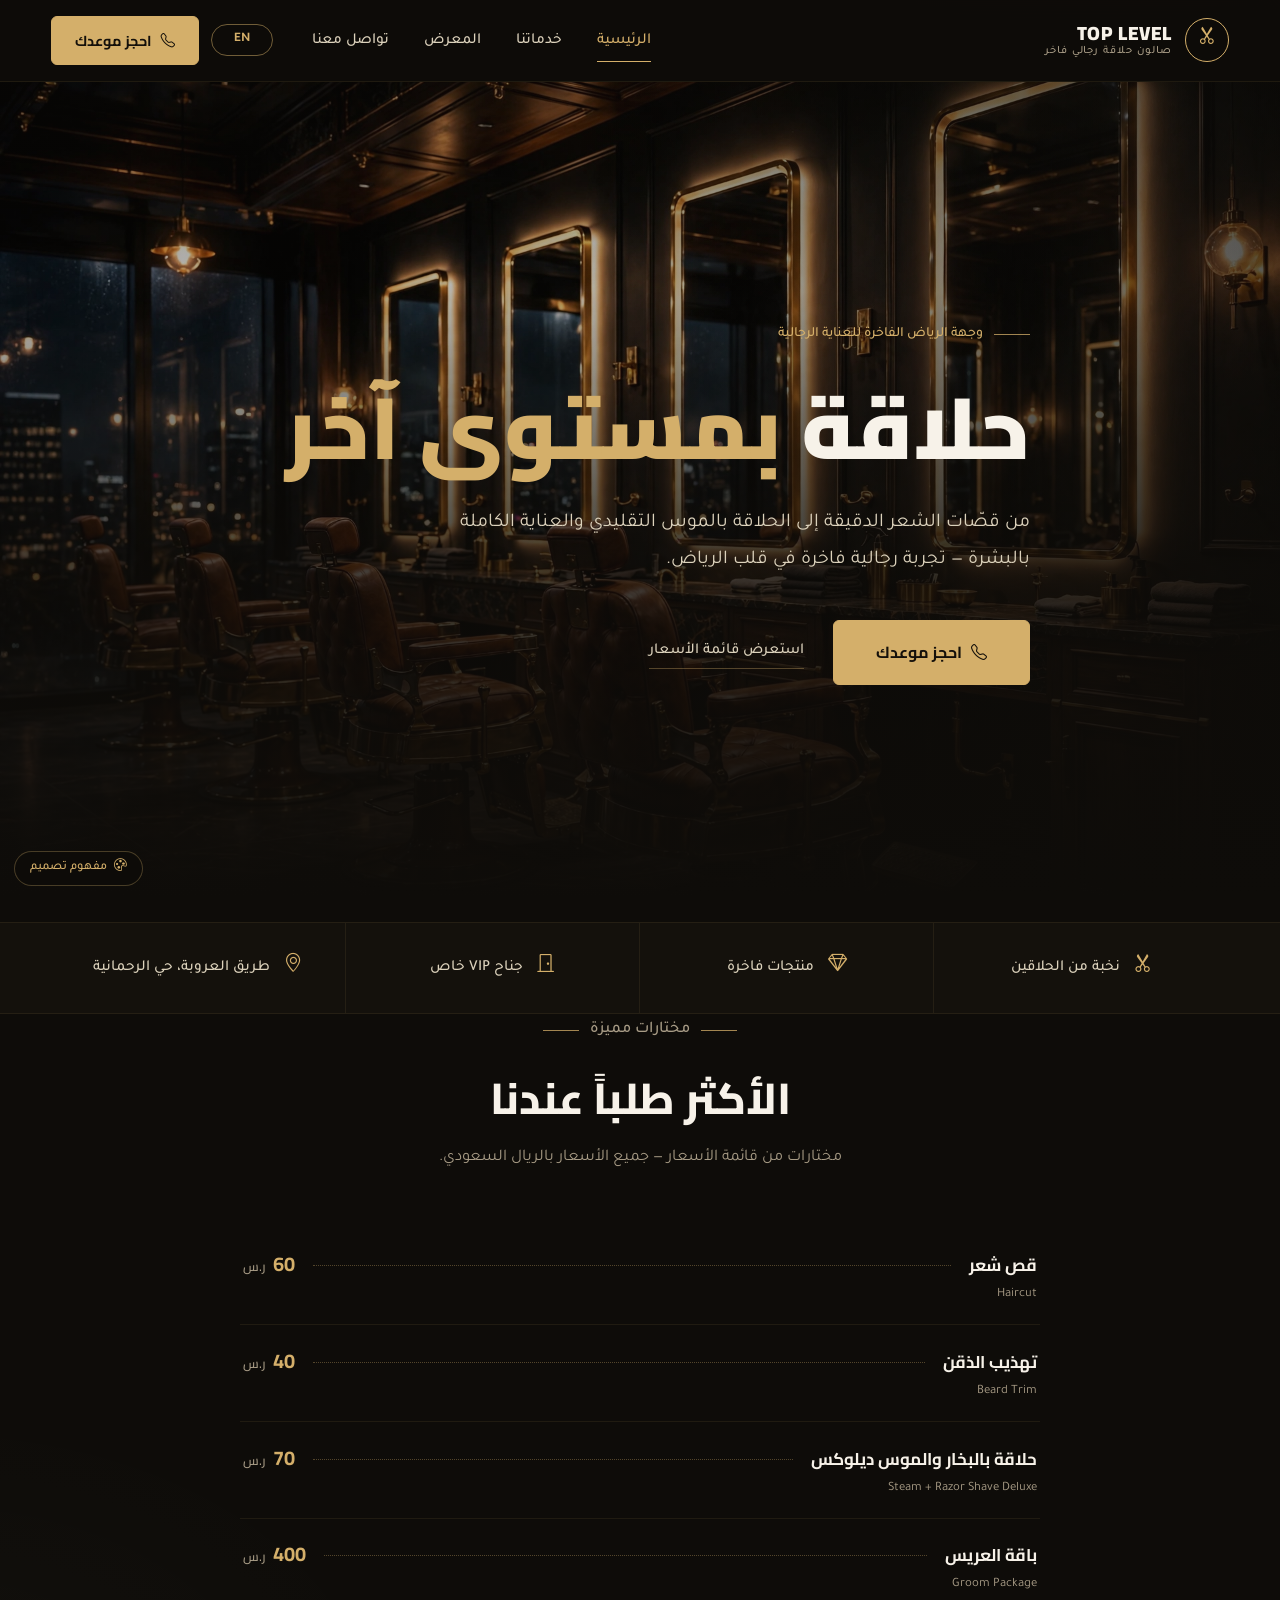
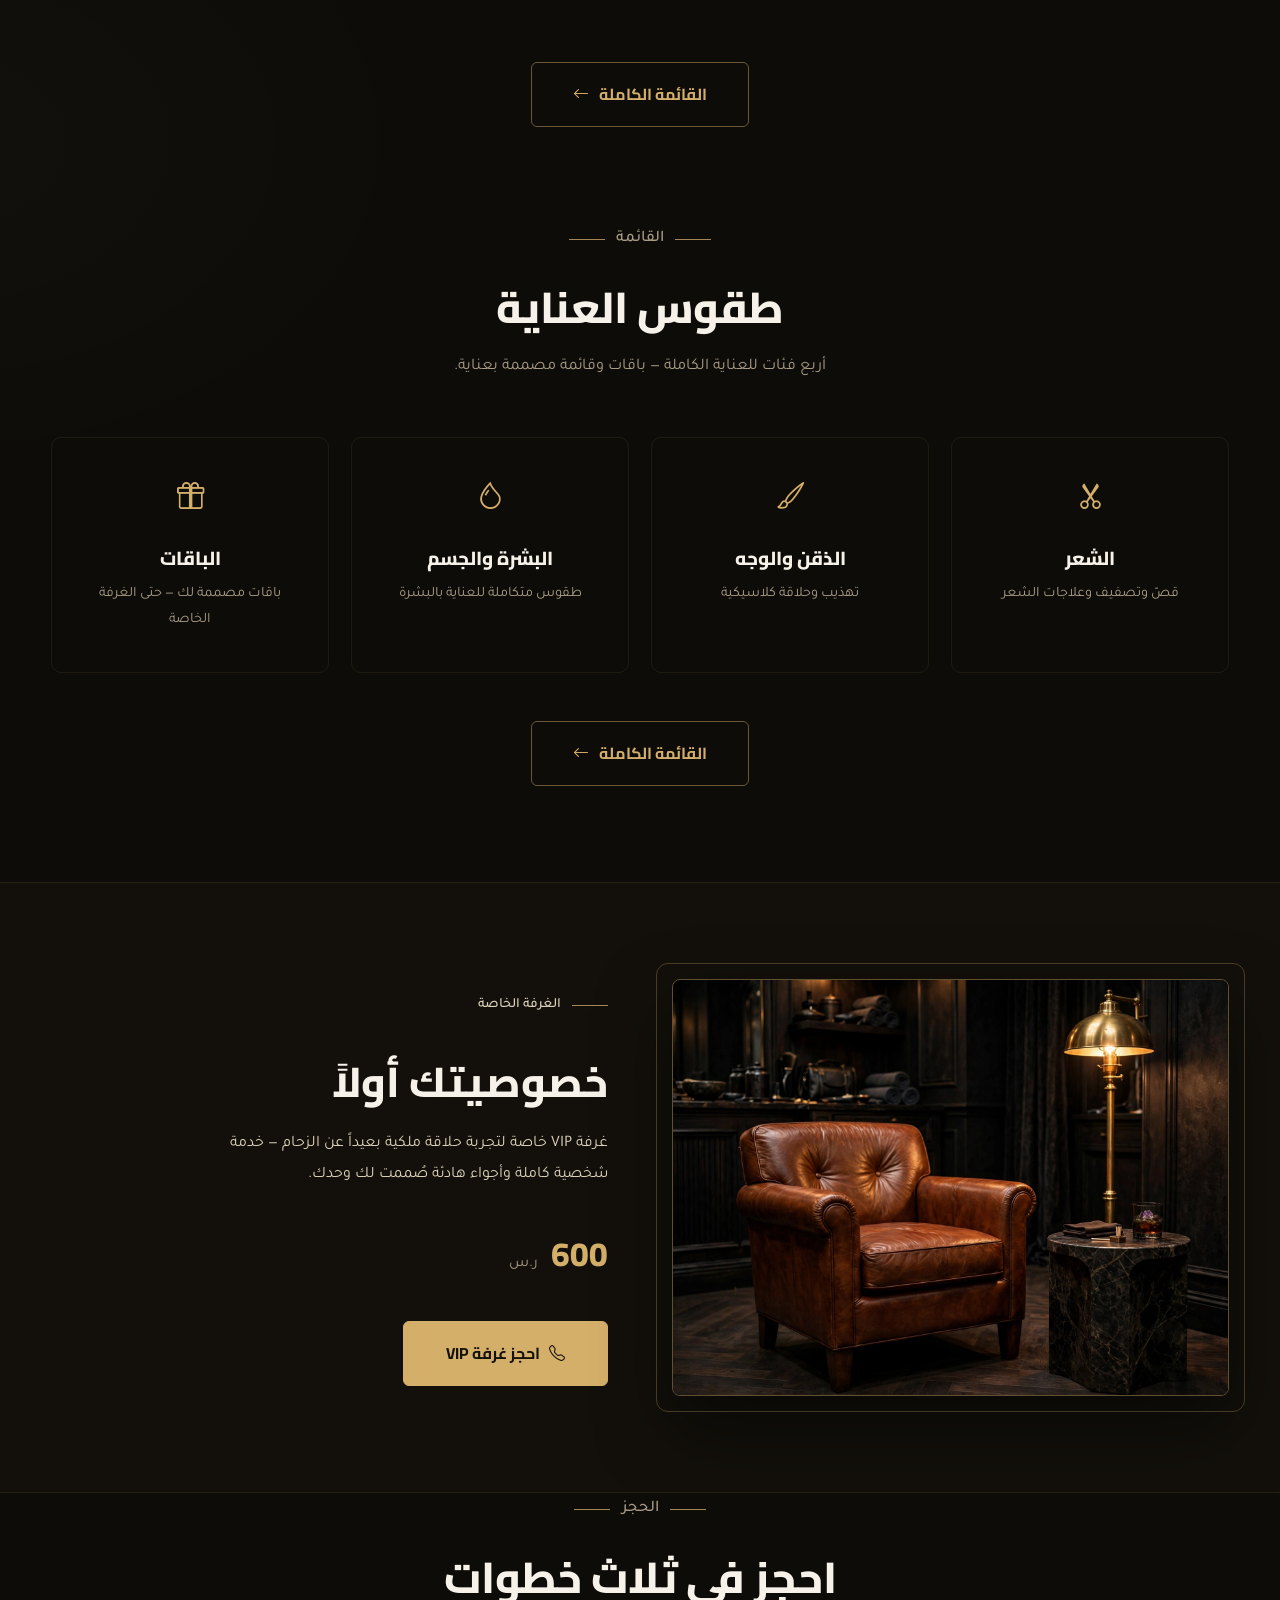
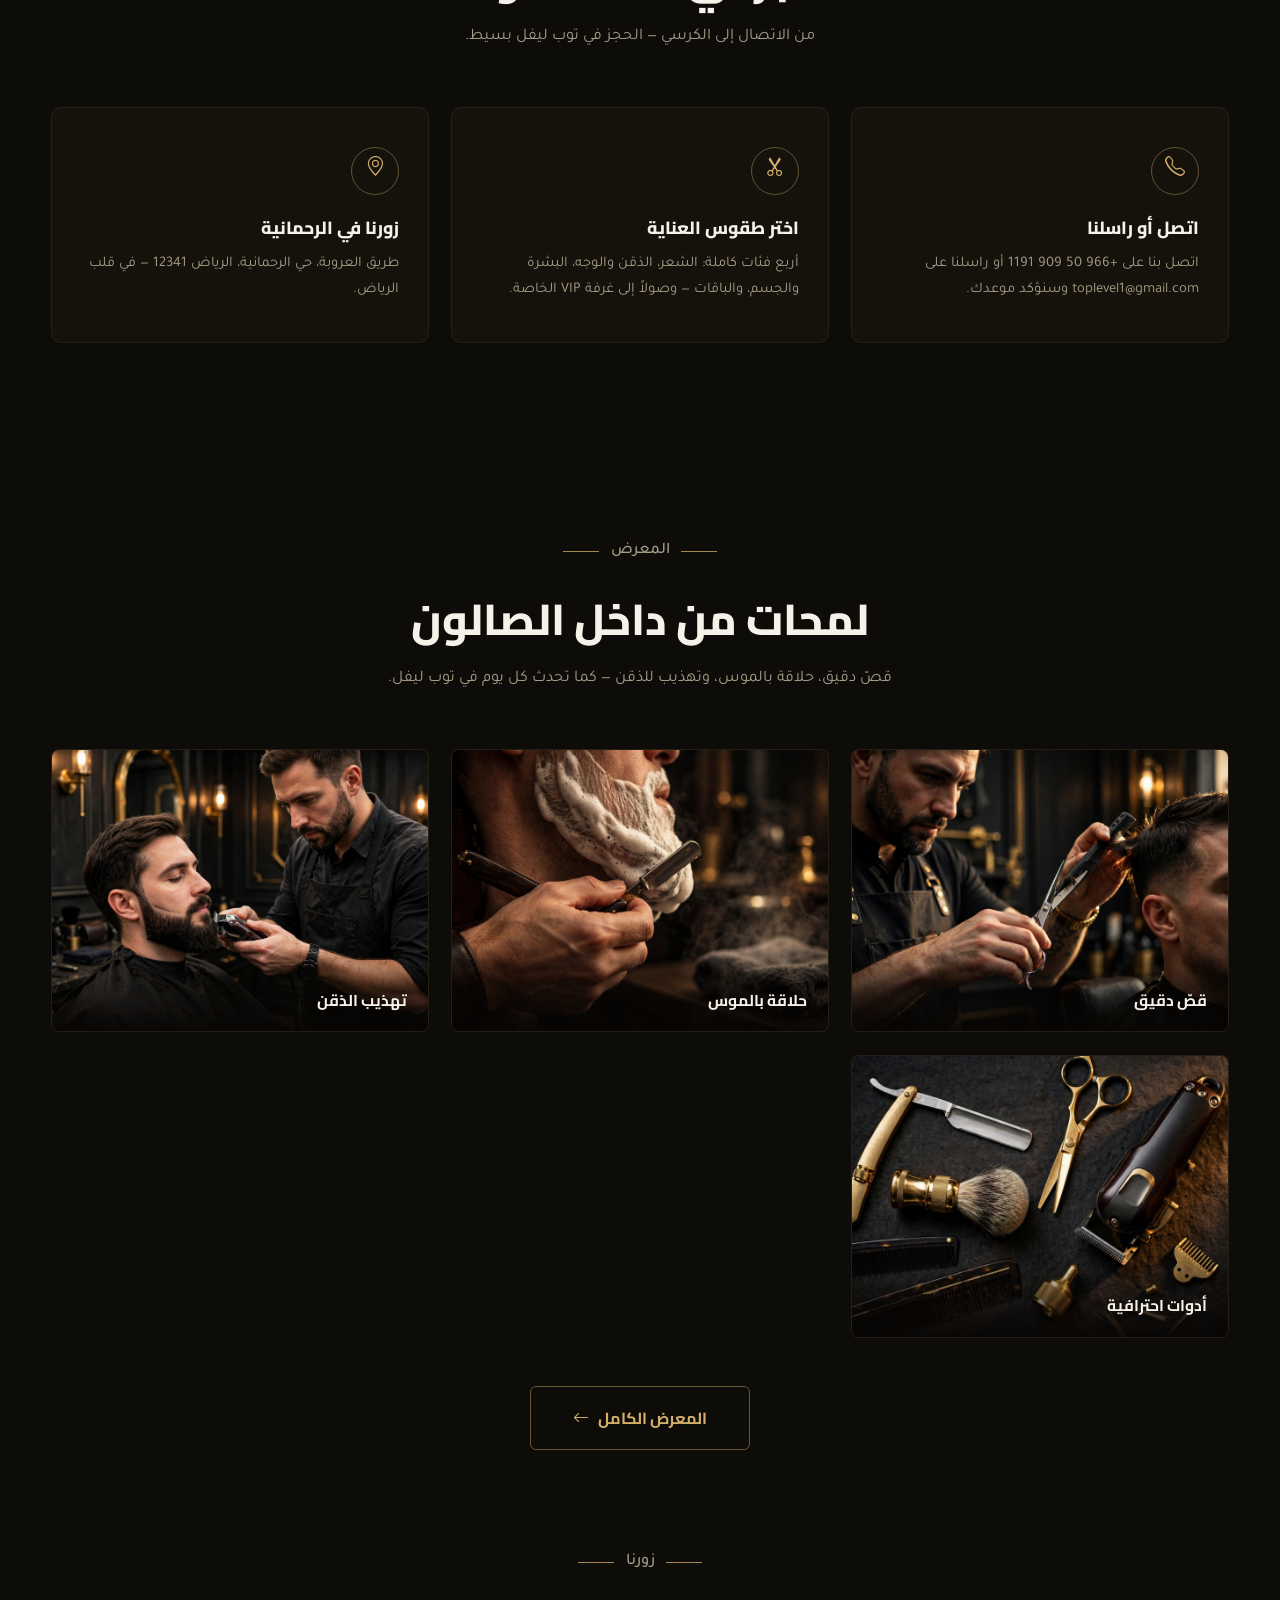
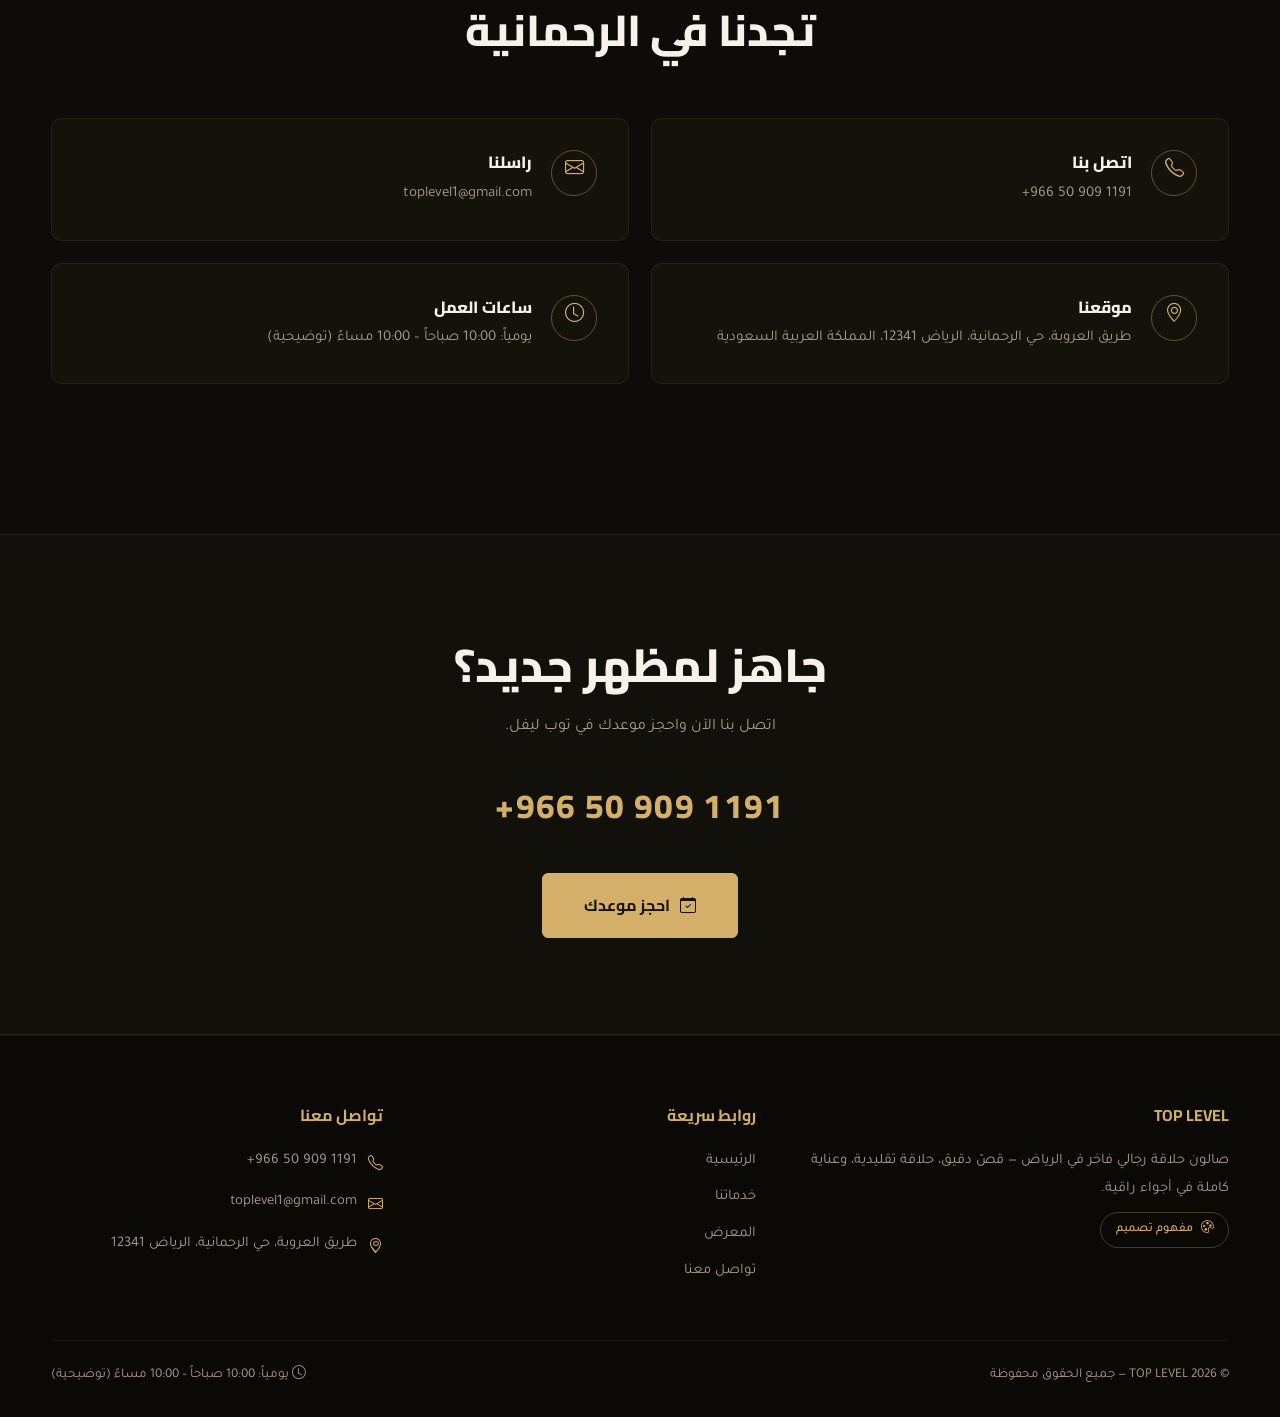
<file: index.html>
<!DOCTYPE html>
<html lang="ar" dir="rtl">
<head>
<meta charset="UTF-8">
<meta name="viewport" content="width=device-width, initial-scale=1.0">
<title>توب ليفل — صالون حلاقة رجالي فاخر | الرياض</title>
<meta name="description" content="توب ليفل — صالون حلاقة رجالي فاخر في الرياض. قص شعر، حلاقة بالموس، عناية بالبشرة، وغرفة VIP خاصة. | TOP LEVEL — Premium Barbershop in Riyadh.">
<link rel="preconnect" href="https://fonts.googleapis.com">
<link rel="preconnect" href="https://fonts.gstatic.com" crossorigin>
<link href="https://fonts.googleapis.com/css2?family=Cairo:wght@700;800;900&family=Tajawal:wght@400;500;700&display=swap" rel="stylesheet">
<link rel="stylesheet" href="https://cdn.jsdelivr.net/npm/bootstrap-icons@1.11.3/font/bootstrap-icons.min.css">
<link rel="stylesheet" href="styles.css">
</head>
<body>

<header class="site-header">
  <div class="wrap header-in">
    <a class="brand" href="index.html">
      <span class="brand-mark"><i class="bi bi-scissors"></i></span>
      <span class="brand-name">TOP LEVEL<small data-ar="صالون حلاقة رجالي فاخر" data-en="Premium Barbershop">صالون حلاقة رجالي فاخر</small></span>
    </a>
    <nav class="main-nav" id="mainNav">
      <a href="index.html" class="active" data-ar="الرئيسية" data-en="Home">الرئيسية</a>
      <a href="services.html" data-ar="خدماتنا" data-en="Services">خدماتنا</a>
      <a href="gallery.html" data-ar="المعرض" data-en="Gallery">المعرض</a>
      <a href="contact.html" data-ar="تواصل معنا" data-en="Contact">تواصل معنا</a>
    </nav>
    <div class="header-actions">
      <button class="lang-toggle" type="button" aria-label="Switch to English">EN</button>
      <a class="btn btn-gold btn-sm header-cta" href="tel:+966509091191"><i class="bi bi-telephone"></i><span data-ar="احجز موعدك" data-en="Book now">احجز موعدك</span></a>
      <button class="hamburger" type="button" aria-label="Menu" aria-expanded="false"><i class="bi bi-list"></i></button>
    </div>
  </div>
</header>

<main>
  <!-- HERO -->
  <section class="hero">
    <div class="hero-media">
      <img src="images/hero-barbershop.webp" alt="Luxury dark barbershop interior with gold mirrors and leather chairs" width="1920" height="1280" fetchpriority="high">
    </div>
    <div class="wrap hero-in">
      <p class="kicker"><span data-ar="وجهة الرياض الفاخرة للعناية الرجالية" data-en="Riyadh's premium grooming lounge">وجهة الرياض الفاخرة للعناية الرجالية</span></p>
      <h1><span data-ar="حلاقة" data-en="A cut">حلاقة</span> <span class="gold" data-ar="بمستوى آخر" data-en="above the rest">بمستوى آخر</span></h1>
      <p class="lead" data-ar="من قصّات الشعر الدقيقة إلى الحلاقة بالموس التقليدي والعناية الكاملة بالبشرة — تجربة رجالية فاخرة في قلب الرياض." data-en="From precision haircuts to traditional straight-razor shaves and full skin care — a premium gentlemen's experience in the heart of Riyadh.">من قصّات الشعر الدقيقة إلى الحلاقة بالموس التقليدي والعناية الكاملة بالبشرة — تجربة رجالية فاخرة في قلب الرياض.</p>
      <div class="hero-cta">
        <a class="btn btn-gold" href="tel:+966509091191"><i class="bi bi-telephone"></i><span data-ar="احجز موعدك" data-en="Book your visit">احجز موعدك</span></a>
        <a class="quiet-link" href="services.html"><span data-ar="استعرض قائمة الأسعار" data-en="View the price list">استعرض قائمة الأسعار</span></a>
      </div>
    </div>
  </section>

  <!-- TRUST -->
  <section class="stats">
    <div class="wrap stats-grid">
      <div class="stat"><i class="bi bi-scissors"></i><span data-ar="نخبة من الحلاقين" data-en="Master barbers">نخبة من الحلاقين</span></div>
      <div class="stat"><i class="bi bi-gem"></i><span data-ar="منتجات فاخرة" data-en="Premium products">منتجات فاخرة</span></div>
      <div class="stat"><i class="bi bi-door-closed"></i><span data-ar="جناح VIP خاص" data-en="Private VIP suite">جناح VIP خاص</span></div>
      <div class="stat"><i class="bi bi-geo-alt"></i><span data-ar="طريق العروبة، حي الرحمانية" data-en="Al Uruba Road, Ar Rahmaniyah">طريق العروبة، حي الرحمانية</span></div>
    </div>
  </section>


  <!-- SIGNATURE FAVOURITES — real SAR prices from services page -->
  <section style="padding-top:0">
    <div class="wrap">
      <div class="sec-head">
        <p class="kicker"><span data-ar="مختارات مميزة" data-en="Signature favourites">مختارات مميزة</span></p>
        <h2 data-ar="الأكثر طلباً عندنا" data-en="Most requested with us">الأكثر طلباً عندنا</h2>
        <p data-ar="مختارات من قائمة الأسعار — جميع الأسعار بالريال السعودي." data-en="A selection from the price list — all prices in Saudi Riyal.">مختارات من قائمة الأسعار — جميع الأسعار بالريال السعودي.</p>
      </div>
      <div class="price-card"><ul>
        <li class="price-row"><div class="pr-name"><strong data-ar="قص شعر" data-en="Haircut">قص شعر</strong><span class="sub" data-ar="Haircut" data-en="قص شعر">Haircut</span></div><span class="dots"></span><span class="pr-price">60 <span class="cur" data-ar="ر.س" data-en="SAR">ر.س</span></span></li>
        <li class="price-row"><div class="pr-name"><strong data-ar="تهذيب الذقن" data-en="Beard Trim">تهذيب الذقن</strong><span class="sub" data-ar="Beard Trim" data-en="تهذيب الذقن">Beard Trim</span></div><span class="dots"></span><span class="pr-price">40 <span class="cur" data-ar="ر.س" data-en="SAR">ر.س</span></span></li>
        <li class="price-row"><div class="pr-name"><strong data-ar="حلاقة بالبخار والموس ديلوكس" data-en="Steam + Razor Shave Deluxe">حلاقة بالبخار والموس ديلوكس</strong><span class="sub" data-ar="Steam + Razor Shave Deluxe" data-en="حلاقة بالبخار والموس ديلوكس">Steam + Razor Shave Deluxe</span></div><span class="dots"></span><span class="pr-price">70 <span class="cur" data-ar="ر.س" data-en="SAR">ر.س</span></span></li>
        <li class="price-row"><div class="pr-name"><strong data-ar="باقة العريس" data-en="Groom Package">باقة العريس</strong><span class="sub" data-ar="Groom Package" data-en="باقة العريس">Groom Package</span></div><span class="dots"></span><span class="pr-price">400 <span class="cur" data-ar="ر.س" data-en="SAR">ر.س</span></span></li>
      </ul></div>
      <div class="sec-cta">
        <a class="btn btn-ghost" href="services.html"><span data-ar="القائمة الكاملة" data-en="Full price list">القائمة الكاملة</span><i class="bi bi-arrow-left"></i></a>
      </div>
    </div>
  </section>

  <!-- PRICE TEASER -->
  <section style="padding-top:0">
    <div class="wrap">
      <div class="sec-head">
        <p class="kicker"><span data-ar="القائمة" data-en="The menu">القائمة</span></p>
        <h2 data-ar="طقوس العناية" data-en="Grooming rituals">طقوس العناية</h2>
        <p data-ar="أربع فئات للعناية الكاملة — باقات وقائمة مصممة بعناية." data-en="Four departments of complete care — a thoughtfully curated menu.">أربع فئات للعناية الكاملة — باقات وقائمة مصممة بعناية.</p>
      </div>
      <div class="teaser-grid">
        <a class="teaser" href="services.html">
          <i class="bi bi-scissors"></i>
          <h3 data-ar="الشعر" data-en="Hair">الشعر</h3>
          <span class="t-rule" aria-hidden="true"></span>
          <p class="t-desc" data-ar="قصّ وتصفيف وعلاجات الشعر" data-en="Cuts, styling &amp; hair treatments">قصّ وتصفيف وعلاجات الشعر</p>
        </a>
        <a class="teaser" href="services.html">
          <i class="bi bi-brush"></i>
          <h3 data-ar="الذقن والوجه" data-en="Beard &amp; Face">الذقن والوجه</h3>
          <span class="t-rule" aria-hidden="true"></span>
          <p class="t-desc" data-ar="تهذيب وحلاقة كلاسيكية" data-en="Trimming &amp; classic shaves">تهذيب وحلاقة كلاسيكية</p>
        </a>
        <a class="teaser" href="services.html">
          <i class="bi bi-droplet"></i>
          <h3 data-ar="البشرة والجسم" data-en="Skin &amp; Body">البشرة والجسم</h3>
          <span class="t-rule" aria-hidden="true"></span>
          <p class="t-desc" data-ar="طقوس متكاملة للعناية بالبشرة" data-en="Complete skin rituals">طقوس متكاملة للبشرة</p>
        </a>
        <a class="teaser" href="services.html">
          <i class="bi bi-gift"></i>
          <h3 data-ar="الباقات" data-en="Packages">الباقات</h3>
          <span class="t-rule" aria-hidden="true"></span>
          <p class="t-desc" data-ar="باقات مصممة لك — حتى الغرفة الخاصة" data-en="Curated packages, incl. the VIP suite">باقات مصممة لك — حتى الغرفة الخاصة</p>
        </a>
      </div>
      <div class="sec-cta">
        <a class="btn btn-ghost" href="services.html"><span data-ar="القائمة الكاملة" data-en="Full price list">القائمة الكاملة</span><i class="bi bi-arrow-left"></i></a>
      </div>
    </div>
  </section>




  <!-- VIP BAND -->
  <section class="vip">
    <div class="wrap vip-grid">
      <div class="vip-img">
        <img src="images/vip-lounge.webp" alt="Private VIP lounge chair in a luxury barbershop" width="1920" height="1280" loading="lazy">
      </div>
      <div class="vip-copy">
        <p class="kicker"><i class="bi bi-star"></i><span data-ar="الغرفة الخاصة" data-en="The VIP room">الغرفة الخاصة</span></p>
        <h2 data-ar="خصوصيتك أولاً" data-en="Your privacy first">خصوصيتك أولاً</h2>
        <p data-ar="غرفة VIP خاصة لتجربة حلاقة ملكية بعيداً عن الزحام — خدمة شخصية كاملة وأجواء هادئة صُممت لك وحدك." data-en="A private VIP room for a royal grooming experience away from the crowd — fully personal service in calm surroundings designed just for you.">غرفة VIP خاصة لتجربة حلاقة ملكية بعيداً عن الزحام — خدمة شخصية كاملة وأجواء هادئة صُممت لك وحدك.</p>
        <div><span class="vip-price">600 <small data-ar="ر.س" data-en="SAR">ر.س</small></span></div>
        <a class="btn btn-gold" href="tel:+966509091191"><i class="bi bi-telephone"></i><span data-ar="احجز غرفة VIP" data-en="Reserve the VIP room">احجز غرفة VIP</span></a>
      </div>
    </div>
  </section>



  <!-- BOOKING FLOW -->
  <section style="padding-top:0">
    <div class="wrap">
      <div class="sec-head">
        <p class="kicker"><span data-ar="الحجز" data-en="Booking">الحجز</span></p>
        <h2 data-ar="احجز في ثلاث خطوات" data-en="Book in three steps">احجز في ثلاث خطوات</h2>
        <p data-ar="من الاتصال إلى الكرسي — الحجز في توب ليفل بسيط." data-en="From the call to the chair — booking at TOP LEVEL is simple.">من الاتصال إلى الكرسي — الحجز في توب ليفل بسيط.</p>
      </div>
      <div class="steps3">
        <div class="card">
          <div class="ic"><i class="bi bi-telephone"></i></div>
          <h3 data-ar="اتصل أو راسلنا" data-en="Call or email us">اتصل أو راسلنا</h3>
          <p data-ar="اتصل بنا على +966 50 909 1191 أو راسلنا على toplevel1@gmail.com وسنؤكد موعدك." data-en="Call us on +966 50 909 1191 or email toplevel1@gmail.com and we will confirm your appointment.">اتصل بنا على +966 50 909 1191 أو راسلنا على toplevel1@gmail.com وسنؤكد موعدك.</p>
        </div>
        <div class="card">
          <div class="ic"><i class="bi bi-scissors"></i></div>
          <h3 data-ar="اختر طقوس العناية" data-en="Choose your ritual">اختر طقوس العناية</h3>
          <p data-ar="أربع فئات كاملة: الشعر، الذقن والوجه، البشرة والجسم، والباقات — وصولاً إلى غرفة VIP الخاصة." data-en="Four complete departments: Hair, Beard &amp; Face, Skin &amp; Body, and Packages — right up to the private VIP room.">أربع فئات كاملة: الشعر، الذقن والوجه، البشرة والجسم، والباقات — وصولاً إلى غرفة VIP الخاصة.</p>
        </div>
        <div class="card">
          <div class="ic"><i class="bi bi-geo-alt"></i></div>
          <h3 data-ar="زورنا في الرحمانية" data-en="Visit us in Ar Rahmaniyah">زورنا في الرحمانية</h3>
          <p data-ar="طريق العروبة، حي الرحمانية، الرياض 12341 — في قلب الرياض." data-en="Al Uruba Road, Ar Rahmaniyah, Riyadh 12341 — in the heart of Riyadh.">طريق العروبة، حي الرحمانية، الرياض 12341 — في قلب الرياض.</p>
        </div>
      </div>
    </div>
  </section>

  <!-- GALLERY PREVIEW -->
  <section>
    <div class="wrap">
      <div class="sec-head">
        <p class="kicker"><span data-ar="المعرض" data-en="Gallery">المعرض</span></p>
        <h2 data-ar="لمحات من داخل الصالون" data-en="Glimpses inside the shop">لمحات من داخل الصالون</h2>
        <p data-ar="قصّ دقيق، حلاقة بالموس، وتهذيب للذقن — كما تحدث كل يوم في توب ليفل." data-en="Precision cuts, razor shaves and beard detailing — as they happen every day at TOP LEVEL.">قصّ دقيق، حلاقة بالموس، وتهذيب للذقن — كما تحدث كل يوم في توب ليفل.</p>
      </div>
      <div class="gal-grid">
        <figure class="gal-item">
          <img src="images/barber-cutting.webp" alt="Barber cutting hair" width="1920" height="1280" loading="lazy">
          <figcaption data-ar="قصّ دقيق" data-en="Precision cutting">قصّ دقيق</figcaption>
        </figure>
        <figure class="gal-item">
          <img src="images/razor-shave.webp" alt="Straight razor shave" width="1920" height="1280" loading="lazy">
          <figcaption data-ar="حلاقة بالموس" data-en="Straight-razor shave">حلاقة بالموس</figcaption>
        </figure>
        <figure class="gal-item">
          <img src="images/beard-trim.webp" alt="Beard trim detail" width="1920" height="1280" loading="lazy">
          <figcaption data-ar="تهذيب الذقن" data-en="Beard detailing">تهذيب الذقن</figcaption>
        </figure>
        <figure class="gal-item">
          <img src="images/tools-flatlay.webp" alt="Professional barber tools" width="1920" height="1280" loading="lazy">
          <figcaption data-ar="أدوات احترافية" data-en="Pro tools">أدوات احترافية</figcaption>
        </figure>
      </div>
      <div class="sec-cta">
        <a class="btn btn-ghost" href="gallery.html"><span data-ar="المعرض الكامل" data-en="Full gallery">المعرض الكامل</span><i class="bi bi-arrow-left"></i></a>
      </div>
    </div>
  </section>


  <!-- VISIT / CONTACT BAND -->
  <section style="padding-top:0">
    <div class="wrap">
      <div class="sec-head">
        <p class="kicker"><span data-ar="زورنا" data-en="Visit us">زورنا</span></p>
        <h2 data-ar="تجدنا في الرحمانية" data-en="Find us in Ar Rahmaniyah">تجدنا في الرحمانية</h2>
      </div>
      <div class="contact-grid">
        <div class="c-card">
          <div class="ic"><i class="bi bi-telephone"></i></div>
          <div>
            <h3 data-ar="اتصل بنا" data-en="Call us">اتصل بنا</h3>
            <a class="val ltr" href="tel:+966509091191">+966 50 909 1191</a>
          </div>
        </div>
        <div class="c-card">
          <div class="ic"><i class="bi bi-envelope"></i></div>
          <div>
            <h3 data-ar="راسلنا" data-en="Email us">راسلنا</h3>
            <a class="val ltr" href="mailto:toplevel1@gmail.com">toplevel1@gmail.com</a>
          </div>
        </div>
        <div class="c-card">
          <div class="ic"><i class="bi bi-geo-alt"></i></div>
          <div>
            <h3 data-ar="موقعنا" data-en="Visit us">موقعنا</h3>
            <p data-ar="طريق العروبة، حي الرحمانية، الرياض 12341، المملكة العربية السعودية" data-en="Al Uruba Road, Ar Rahmaniyah, Riyadh 12341, Saudi Arabia">طريق العروبة، حي الرحمانية، الرياض 12341، المملكة العربية السعودية</p>
          </div>
        </div>
        <div class="c-card">
          <div class="ic"><i class="bi bi-clock"></i></div>
          <div>
            <h3 data-ar="ساعات العمل" data-en="Working hours">ساعات العمل</h3>
            <p data-ar="يومياً: 10:00 صباحاً – 10:00 مساءً (توضيحية)" data-en="Open daily: 10:00 AM – 10:00 PM (illustrative)">يومياً: 10:00 صباحاً – 10:00 مساءً (توضيحية)</p>
          </div>
        </div>
      </div>
    </div>
  </section>

  <!-- CTA -->
  <section class="cta-band">
    <div class="wrap">
      <h2 data-ar="جاهز لمظهر جديد؟" data-en="Ready for a new look?">جاهز لمظهر جديد؟</h2>
      <p data-ar="اتصل بنا الآن واحجز موعدك في توب ليفل." data-en="Call us now and book your appointment at TOP LEVEL.">اتصل بنا الآن واحجز موعدك في توب ليفل.</p>
      <div><a class="cta-phone" href="tel:+966509091191">+966 50 909 1191</a></div>
      <a class="btn btn-gold" href="contact.html"><i class="bi bi-calendar-check"></i><span data-ar="احجز موعدك" data-en="Book your visit">احجز موعدك</span></a>
    </div>
  </section>
</main>

<footer>
  <div class="wrap">
    <div class="foot-grid">
      <div>
        <h4>TOP LEVEL</h4>
        <p data-ar="صالون حلاقة رجالي فاخر في الرياض — قصّ دقيق، حلاقة تقليدية، وعناية كاملة في أجواء راقية." data-en="A premium gentlemen's barbershop in Riyadh — precision cuts, traditional shaves, and full grooming in an upscale setting.">صالون حلاقة رجالي فاخر في الرياض — قصّ دقيق، حلاقة تقليدية، وعناية كاملة في أجواء راقية.</p>
        <p><span class="concept"><i class="bi bi-palette"></i><span data-ar="مفهوم تصميم" data-en="Design concept">مفهوم تصميم</span></span></p>
      </div>
      <div>
        <h4 data-ar="روابط سريعة" data-en="Quick links">روابط سريعة</h4>
        <ul>
          <li><a href="index.html" data-ar="الرئيسية" data-en="Home">الرئيسية</a></li>
          <li><a href="services.html" data-ar="خدماتنا" data-en="Services">خدماتنا</a></li>
          <li><a href="gallery.html" data-ar="المعرض" data-en="Gallery">المعرض</a></li>
          <li><a href="contact.html" data-ar="تواصل معنا" data-en="Contact">تواصل معنا</a></li>
        </ul>
      </div>
      <div>
        <h4 data-ar="تواصل معنا" data-en="Contact us">تواصل معنا</h4>
        <ul class="foot-contact">
          <li><i class="bi bi-telephone"></i><a href="tel:+966509091191" style="direction:ltr;unicode-bidi:embed">+966 50 909 1191</a></li>
          <li><i class="bi bi-envelope"></i><a href="mailto:toplevel1@gmail.com" style="direction:ltr;unicode-bidi:embed">toplevel1@gmail.com</a></li>
          <li><i class="bi bi-geo-alt"></i><span data-ar="طريق العروبة، حي الرحمانية، الرياض 12341" data-en="Al Uruba Road, Ar Rahmaniyah, Riyadh 12341">طريق العروبة، حي الرحمانية، الرياض 12341</span></li>
        </ul>
      </div>
    </div>
    <div class="foot-bottom">
      <span>© 2026 TOP LEVEL <span data-ar="— جميع الحقوق محفوظة" data-en="— All rights reserved">— جميع الحقوق محفوظة</span></span>
      <span><i class="bi bi-clock"></i> <span data-ar="يومياً: 10:00 صباحاً – 10:00 مساءً (توضيحية)" data-en="Open daily: 10:00 AM – 10:00 PM (illustrative)">يومياً: 10:00 صباحاً – 10:00 مساءً (توضيحية)</span></span>
    </div>
  </div>
</footer>
<span class="concept concept-fixed"><i class="bi bi-palette"></i><span data-ar="مفهوم تصميم" data-en="Design concept">مفهوم تصميم</span></span>

<script src="app.js"></script>
</body>
</html>
</file>
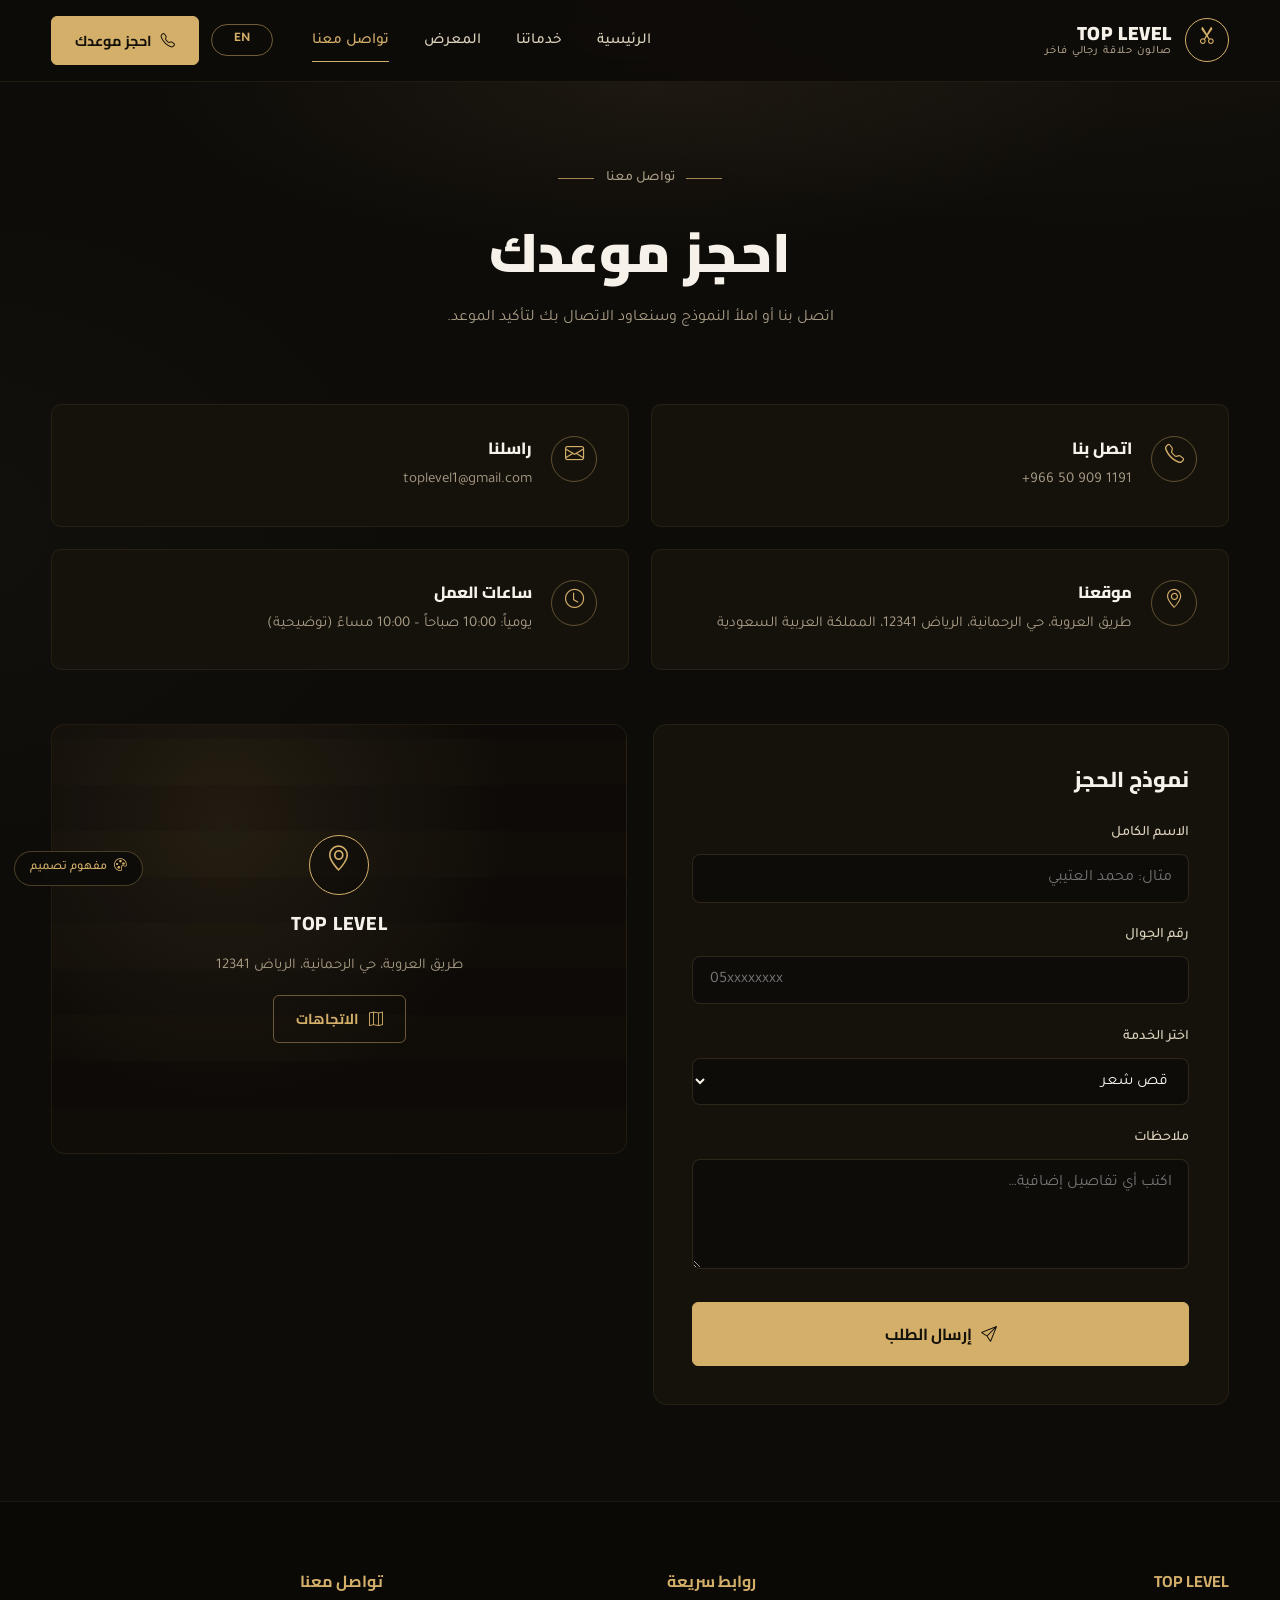
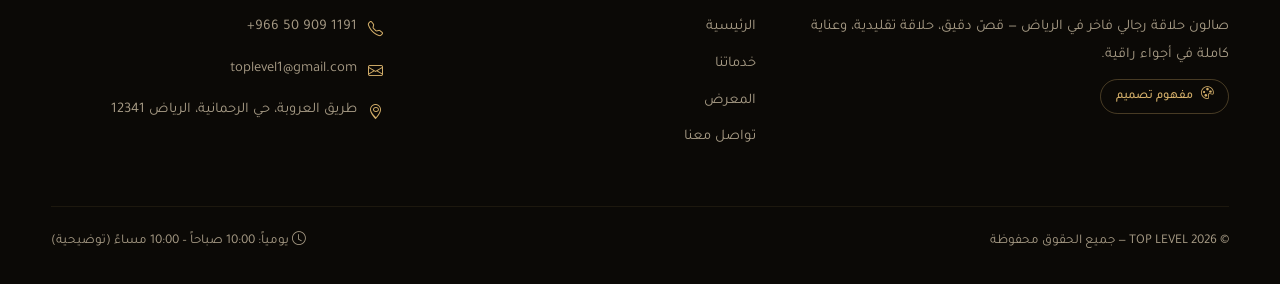
<file: contact.html>
<!DOCTYPE html>
<html lang="ar" dir="rtl">
<head>
<meta charset="UTF-8">
<meta name="viewport" content="width=device-width, initial-scale=1.0">
<title>توب ليفل — صالون حلاقة رجالي فاخر | الرياض</title>
<meta name="description" content="تواصل مع توب ليفل — الرياض: الهاتف، البريد، العنوان، واحجز موعدك. | Contact TOP LEVEL — Riyadh.">
<link rel="preconnect" href="https://fonts.googleapis.com">
<link rel="preconnect" href="https://fonts.gstatic.com" crossorigin>
<link href="https://fonts.googleapis.com/css2?family=Cairo:wght@700;800;900&family=Tajawal:wght@400;500;700&display=swap" rel="stylesheet">
<link rel="stylesheet" href="https://cdn.jsdelivr.net/npm/bootstrap-icons@1.11.3/font/bootstrap-icons.min.css">
<link rel="stylesheet" href="styles.css">
</head>
<body>

<header class="site-header">
  <div class="wrap header-in">
    <a class="brand" href="index.html">
      <span class="brand-mark"><i class="bi bi-scissors"></i></span>
      <span class="brand-name">TOP LEVEL<small data-ar="صالون حلاقة رجالي فاخر" data-en="Premium Barbershop">صالون حلاقة رجالي فاخر</small></span>
    </a>
    <nav class="main-nav" id="mainNav">
      <a href="index.html" data-ar="الرئيسية" data-en="Home">الرئيسية</a>
      <a href="services.html" data-ar="خدماتنا" data-en="Services">خدماتنا</a>
      <a href="gallery.html" data-ar="المعرض" data-en="Gallery">المعرض</a>
      <a href="contact.html" class="active" data-ar="تواصل معنا" data-en="Contact">تواصل معنا</a>
    </nav>
    <div class="header-actions">
      <button class="lang-toggle" type="button" aria-label="Switch to English">EN</button>
      <a class="btn btn-gold btn-sm header-cta" href="tel:+966509091191"><i class="bi bi-telephone"></i><span data-ar="احجز موعدك" data-en="Book now">احجز موعدك</span></a>
      <button class="hamburger" type="button" aria-label="Menu" aria-expanded="false"><i class="bi bi-list"></i></button>
    </div>
  </div>
</header>

<main>
  <div class="page-hero">
    <div class="wrap">
      <p class="kicker"><i class="bi bi-chat-dots"></i><span data-ar="تواصل معنا" data-en="Get in touch">تواصل معنا</span></p>
      <h1 data-ar="احجز موعدك" data-en="Book your visit">احجز موعدك</h1>
      <p data-ar="اتصل بنا أو املأ النموذج وسنعاود الاتصال بك لتأكيد الموعد." data-en="Call us or fill in the form and we will call you back to confirm.">اتصل بنا أو املأ النموذج وسنعاود الاتصال بك لتأكيد الموعد.</p>
    </div>
  </div>

  <section style="padding-top:1rem">
    <div class="wrap">
      <div class="contact-grid">
        <div class="c-card">
          <div class="ic"><i class="bi bi-telephone"></i></div>
          <div>
            <h3 data-ar="اتصل بنا" data-en="Call us">اتصل بنا</h3>
            <a class="val ltr" href="tel:+966509091191">+966 50 909 1191</a>
          </div>
        </div>
        <div class="c-card">
          <div class="ic"><i class="bi bi-envelope"></i></div>
          <div>
            <h3 data-ar="راسلنا" data-en="Email us">راسلنا</h3>
            <a class="val ltr" href="mailto:toplevel1@gmail.com">toplevel1@gmail.com</a>
          </div>
        </div>
        <div class="c-card">
          <div class="ic"><i class="bi bi-geo-alt"></i></div>
          <div>
            <h3 data-ar="موقعنا" data-en="Visit us">موقعنا</h3>
            <p data-ar="طريق العروبة، حي الرحمانية، الرياض 12341، المملكة العربية السعودية" data-en="Al Uruba Road, Ar Rahmaniyah, Riyadh 12341, Saudi Arabia">طريق العروبة، حي الرحمانية، الرياض 12341، المملكة العربية السعودية</p>
          </div>
        </div>
        <div class="c-card">
          <div class="ic"><i class="bi bi-clock"></i></div>
          <div>
            <h3 data-ar="ساعات العمل" data-en="Working hours">ساعات العمل</h3>
            <p data-ar="يومياً: 10:00 صباحاً – 10:00 مساءً (توضيحية)" data-en="Open daily: 10:00 AM – 10:00 PM (illustrative)">يومياً: 10:00 صباحاً – 10:00 مساءً (توضيحية)</p>
          </div>
        </div>
      </div>

      <div class="form-map">
        <form class="book-form" id="bookForm">
          <h3 data-ar="نموذج الحجز" data-en="Booking request">نموذج الحجز</h3>
          <div class="field">
            <label for="fName" data-ar="الاسم الكامل" data-en="Full name">الاسم الكامل</label>
            <input id="fName" type="text" required data-ar-ph="مثال: محمد العتيبي" data-en-ph="e.g. Mohammed Alotaibi" placeholder="مثال: محمد العتيبي">
          </div>
          <div class="field">
            <label for="fPhone" data-ar="رقم الجوال" data-en="Mobile number">رقم الجوال</label>
            <input id="fPhone" type="tel" required data-ar-ph="05xxxxxxxx" data-en-ph="05xxxxxxxx" placeholder="05xxxxxxxx" style="direction:ltr;text-align:start">
          </div>
          <div class="field">
            <label for="fService" data-ar="اختر الخدمة" data-en="Choose a service">اختر الخدمة</label>
            <select id="fService">
              <option data-ar="قص شعر" data-en="Haircut">قص شعر</option>
              <option data-ar="حلاقة بالبخار والموس" data-en="Steam + Razor Shave">حلاقة بالبخار والموس</option>
              <option data-ar="باقة العريس" data-en="Groom Package">باقة العريس</option>
              <option data-ar="الغرفة الخاصة VIP" data-en="VIP Room">الغرفة الخاصة VIP</option>
              <option data-ar="خدمة أخرى" data-en="Another service">خدمة أخرى</option>
            </select>
          </div>
          <div class="field">
            <label for="fMsg" data-ar="ملاحظات" data-en="Notes">ملاحظات</label>
            <textarea id="fMsg" data-ar-ph="اكتب أي تفاصيل إضافية…" data-en-ph="Any extra details…" placeholder="اكتب أي تفاصيل إضافية…"></textarea>
          </div>
          <button class="btn btn-gold" type="submit" style="width:100%;justify-content:center"><i class="bi bi-send"></i><span data-ar="إرسال الطلب" data-en="Send request">إرسال الطلب</span></button>
          <p class="form-ok" id="formOk"><i class="bi bi-check-circle"></i> <span data-ar="شكراً! سنتصل بك قريباً لتأكيد الموعد." data-en="Thank you! We will call you shortly to confirm.">شكراً! سنتصل بك قريباً لتأكيد الموعد.</span></p>
        </form>

        <div class="map-ph">
          <span class="pin"><i class="bi bi-geo-alt"></i></span>
          <h3>TOP LEVEL</h3>
          <p data-ar="طريق العروبة، حي الرحمانية، الرياض 12341" data-en="Al Uruba Road, Ar Rahmaniyah, Riyadh 12341">طريق العروبة، حي الرحمانية، الرياض 12341</p>
          <a class="btn btn-ghost btn-sm" href="https://www.google.com/maps/search/?api=1&query=Al+Uruba+Road+Ar+Rahmaniyah+Riyadh" target="_blank" rel="noopener"><i class="bi bi-map"></i><span data-ar="الاتجاهات" data-en="Get directions">الاتجاهات</span></a>
        </div>
      </div>
    </div>
  </section>
</main>

<footer>
  <div class="wrap">
    <div class="foot-grid">
      <div>
        <h4>TOP LEVEL</h4>
        <p data-ar="صالون حلاقة رجالي فاخر في الرياض — قصّ دقيق، حلاقة تقليدية، وعناية كاملة في أجواء راقية." data-en="A premium gentlemen's barbershop in Riyadh — precision cuts, traditional shaves, and full grooming in an upscale setting.">صالون حلاقة رجالي فاخر في الرياض — قصّ دقيق، حلاقة تقليدية، وعناية كاملة في أجواء راقية.</p>
        <p><span class="concept"><i class="bi bi-palette"></i><span data-ar="مفهوم تصميم" data-en="Design concept">مفهوم تصميم</span></span></p>
      </div>
      <div>
        <h4 data-ar="روابط سريعة" data-en="Quick links">روابط سريعة</h4>
        <ul>
          <li><a href="index.html" data-ar="الرئيسية" data-en="Home">الرئيسية</a></li>
          <li><a href="services.html" data-ar="خدماتنا" data-en="Services">خدماتنا</a></li>
          <li><a href="gallery.html" data-ar="المعرض" data-en="Gallery">المعرض</a></li>
          <li><a href="contact.html" data-ar="تواصل معنا" data-en="Contact">تواصل معنا</a></li>
        </ul>
      </div>
      <div>
        <h4 data-ar="تواصل معنا" data-en="Contact us">تواصل معنا</h4>
        <ul class="foot-contact">
          <li><i class="bi bi-telephone"></i><a href="tel:+966509091191" style="direction:ltr;unicode-bidi:embed">+966 50 909 1191</a></li>
          <li><i class="bi bi-envelope"></i><a href="mailto:toplevel1@gmail.com" style="direction:ltr;unicode-bidi:embed">toplevel1@gmail.com</a></li>
          <li><i class="bi bi-geo-alt"></i><span data-ar="طريق العروبة، حي الرحمانية، الرياض 12341" data-en="Al Uruba Road, Ar Rahmaniyah, Riyadh 12341">طريق العروبة، حي الرحمانية، الرياض 12341</span></li>
        </ul>
      </div>
    </div>
    <div class="foot-bottom">
      <span>© 2026 TOP LEVEL <span data-ar="— جميع الحقوق محفوظة" data-en="— All rights reserved">— جميع الحقوق محفوظة</span></span>
      <span><i class="bi bi-clock"></i> <span data-ar="يومياً: 10:00 صباحاً – 10:00 مساءً (توضيحية)" data-en="Open daily: 10:00 AM – 10:00 PM (illustrative)">يومياً: 10:00 صباحاً – 10:00 مساءً (توضيحية)</span></span>
    </div>
  </div>
</footer>
<span class="concept concept-fixed"><i class="bi bi-palette"></i><span data-ar="مفهوم تصميم" data-en="Design concept">مفهوم تصميم</span></span>

<script src="app.js"></script>
</body>
</html>
</file>
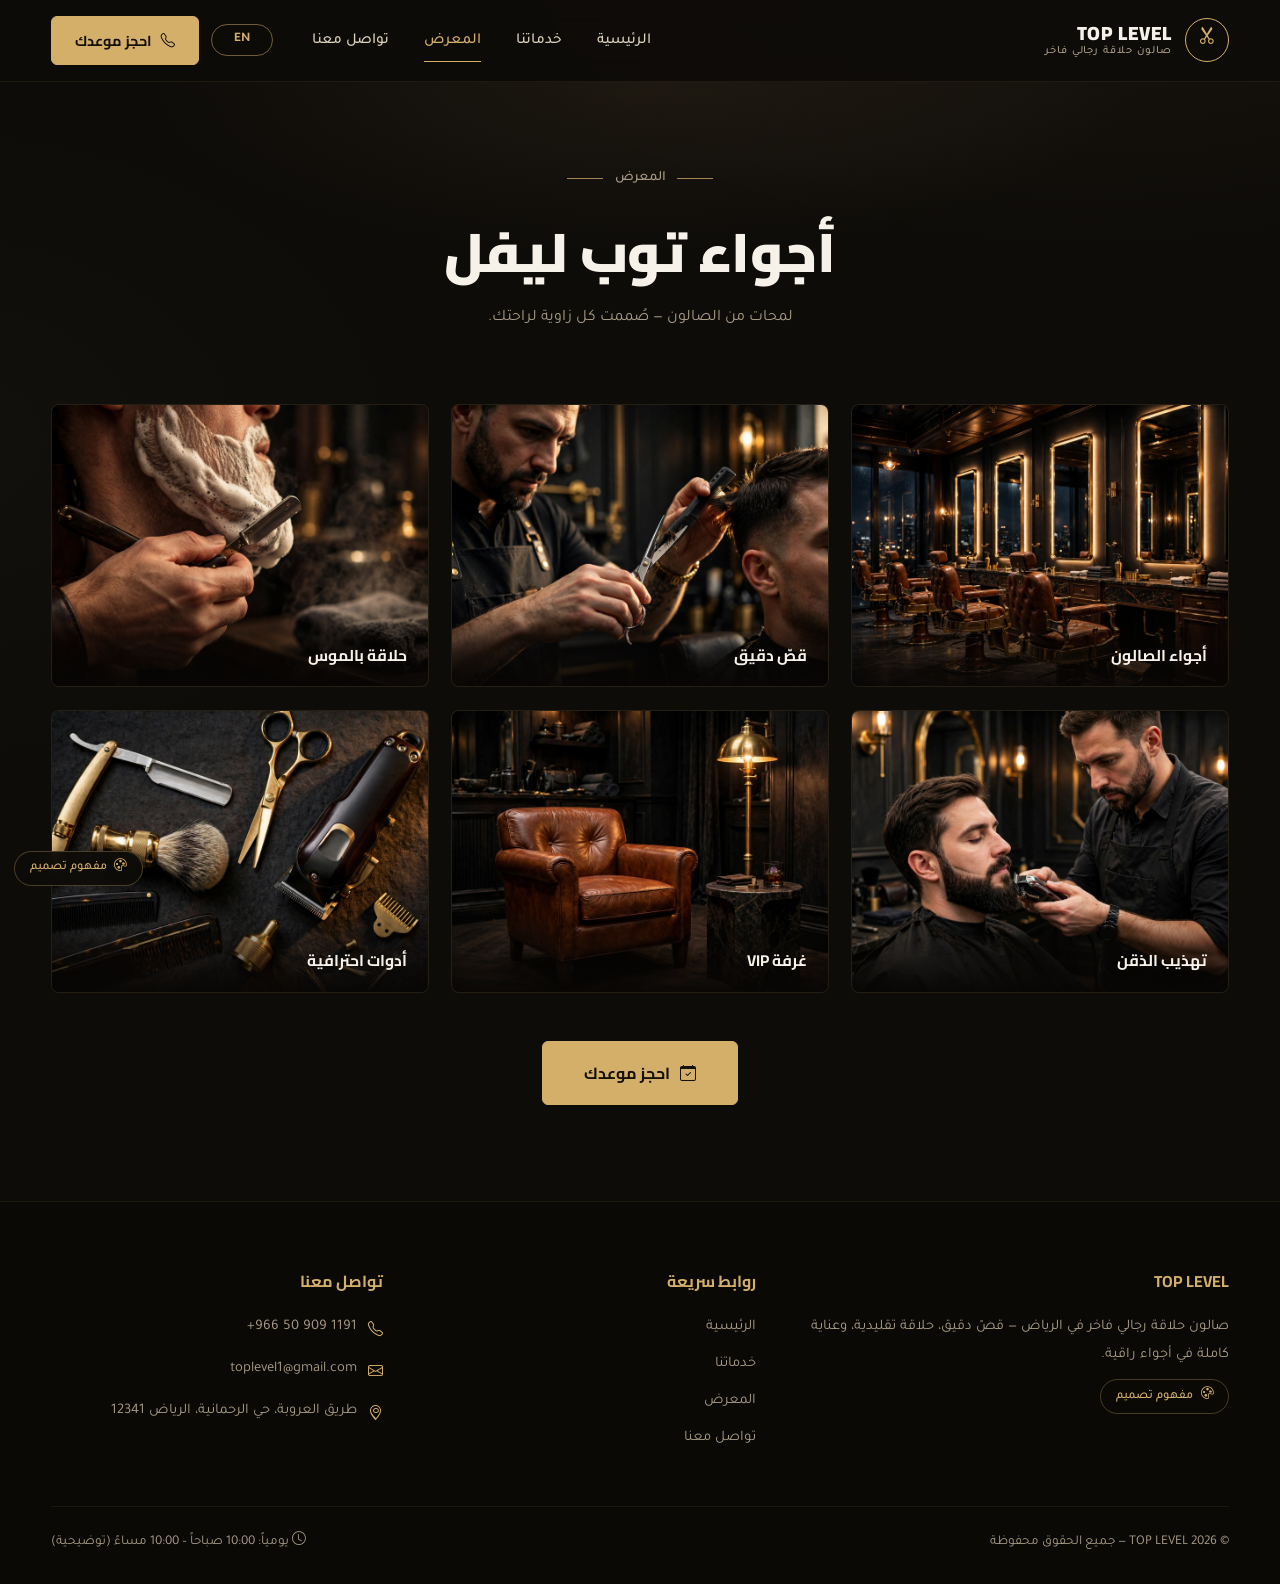
<file: gallery.html>
<!DOCTYPE html>
<html lang="ar" dir="rtl">
<head>
<meta charset="UTF-8">
<meta name="viewport" content="width=device-width, initial-scale=1.0">
<title>توب ليفل — صالون حلاقة رجالي فاخر | الرياض</title>
<meta name="description" content="معرض صور توب ليفل — أجواء الصالون الفاخر في الرياض. | TOP LEVEL gallery — inside the premium Riyadh barbershop.">
<link rel="preconnect" href="https://fonts.googleapis.com">
<link rel="preconnect" href="https://fonts.gstatic.com" crossorigin>
<link href="https://fonts.googleapis.com/css2?family=Cairo:wght@700;800;900&family=Tajawal:wght@400;500;700&display=swap" rel="stylesheet">
<link rel="stylesheet" href="https://cdn.jsdelivr.net/npm/bootstrap-icons@1.11.3/font/bootstrap-icons.min.css">
<link rel="stylesheet" href="styles.css">
</head>
<body>

<header class="site-header">
  <div class="wrap header-in">
    <a class="brand" href="index.html">
      <span class="brand-mark"><i class="bi bi-scissors"></i></span>
      <span class="brand-name">TOP LEVEL<small data-ar="صالون حلاقة رجالي فاخر" data-en="Premium Barbershop">صالون حلاقة رجالي فاخر</small></span>
    </a>
    <nav class="main-nav" id="mainNav">
      <a href="index.html" data-ar="الرئيسية" data-en="Home">الرئيسية</a>
      <a href="services.html" data-ar="خدماتنا" data-en="Services">خدماتنا</a>
      <a href="gallery.html" class="active" data-ar="المعرض" data-en="Gallery">المعرض</a>
      <a href="contact.html" data-ar="تواصل معنا" data-en="Contact">تواصل معنا</a>
    </nav>
    <div class="header-actions">
      <button class="lang-toggle" type="button" aria-label="Switch to English">EN</button>
      <a class="btn btn-gold btn-sm header-cta" href="tel:+966509091191"><i class="bi bi-telephone"></i><span data-ar="احجز موعدك" data-en="Book now">احجز موعدك</span></a>
      <button class="hamburger" type="button" aria-label="Menu" aria-expanded="false"><i class="bi bi-list"></i></button>
    </div>
  </div>
</header>

<main>
  <div class="page-hero">
    <div class="wrap">
      <p class="kicker"><i class="bi bi-images"></i><span data-ar="المعرض" data-en="Gallery">المعرض</span></p>
      <h1 data-ar="أجواء توب ليفل" data-en="Inside TOP LEVEL">أجواء توب ليفل</h1>
      <p data-ar="لمحات من الصالون — صُممت كل زاوية لراحتك." data-en="Glimpses of the shop — every corner designed for your comfort.">لمحات من الصالون — صُممت كل زاوية لراحتك.</p>
    </div>
  </div>

  <section style="padding-top:1rem">
    <div class="wrap">
      <div class="gal-grid">
        <figure class="gal-item">
          <img src="images/hero-barbershop.webp" alt="Luxury barbershop interior" width="1920" height="1280" loading="lazy">
          <figcaption data-ar="أجواء الصالون" data-en="The lounge">أجواء الصالون</figcaption>
        </figure>
        <figure class="gal-item">
          <img src="images/barber-cutting.webp" alt="Barber cutting hair" width="1920" height="1280" loading="lazy">
          <figcaption data-ar="قصّ دقيق" data-en="Precision cutting">قصّ دقيق</figcaption>
        </figure>
        <figure class="gal-item">
          <img src="images/razor-shave.webp" alt="Straight razor shave" width="1920" height="1280" loading="lazy">
          <figcaption data-ar="حلاقة بالموس" data-en="Straight-razor shave">حلاقة بالموس</figcaption>
        </figure>
        <figure class="gal-item">
          <img src="images/beard-trim.webp" alt="Beard trim detail" width="1920" height="1280" loading="lazy">
          <figcaption data-ar="تهذيب الذقن" data-en="Beard detailing">تهذيب الذقن</figcaption>
        </figure>
        <figure class="gal-item">
          <img src="images/vip-lounge.webp" alt="VIP lounge" width="1920" height="1280" loading="lazy">
          <figcaption data-ar="غرفة VIP" data-en="The VIP room">غرفة VIP</figcaption>
        </figure>
        <figure class="gal-item">
          <img src="images/tools-flatlay.webp" alt="Professional barber tools" width="1920" height="1280" loading="lazy">
          <figcaption data-ar="أدوات احترافية" data-en="Pro tools">أدوات احترافية</figcaption>
        </figure>
      </div>
      <div class="sec-cta">
        <a class="btn btn-gold" href="contact.html"><i class="bi bi-calendar-check"></i><span data-ar="احجز موعدك" data-en="Book your visit">احجز موعدك</span></a>
      </div>
    </div>
  </section>
</main>

<footer>
  <div class="wrap">
    <div class="foot-grid">
      <div>
        <h4>TOP LEVEL</h4>
        <p data-ar="صالون حلاقة رجالي فاخر في الرياض — قصّ دقيق، حلاقة تقليدية، وعناية كاملة في أجواء راقية." data-en="A premium gentlemen's barbershop in Riyadh — precision cuts, traditional shaves, and full grooming in an upscale setting.">صالون حلاقة رجالي فاخر في الرياض — قصّ دقيق، حلاقة تقليدية، وعناية كاملة في أجواء راقية.</p>
        <p><span class="concept"><i class="bi bi-palette"></i><span data-ar="مفهوم تصميم" data-en="Design concept">مفهوم تصميم</span></span></p>
      </div>
      <div>
        <h4 data-ar="روابط سريعة" data-en="Quick links">روابط سريعة</h4>
        <ul>
          <li><a href="index.html" data-ar="الرئيسية" data-en="Home">الرئيسية</a></li>
          <li><a href="services.html" data-ar="خدماتنا" data-en="Services">خدماتنا</a></li>
          <li><a href="gallery.html" data-ar="المعرض" data-en="Gallery">المعرض</a></li>
          <li><a href="contact.html" data-ar="تواصل معنا" data-en="Contact">تواصل معنا</a></li>
        </ul>
      </div>
      <div>
        <h4 data-ar="تواصل معنا" data-en="Contact us">تواصل معنا</h4>
        <ul class="foot-contact">
          <li><i class="bi bi-telephone"></i><a href="tel:+966509091191" style="direction:ltr;unicode-bidi:embed">+966 50 909 1191</a></li>
          <li><i class="bi bi-envelope"></i><a href="mailto:toplevel1@gmail.com" style="direction:ltr;unicode-bidi:embed">toplevel1@gmail.com</a></li>
          <li><i class="bi bi-geo-alt"></i><span data-ar="طريق العروبة، حي الرحمانية، الرياض 12341" data-en="Al Uruba Road, Ar Rahmaniyah, Riyadh 12341">طريق العروبة، حي الرحمانية، الرياض 12341</span></li>
        </ul>
      </div>
    </div>
    <div class="foot-bottom">
      <span>© 2026 TOP LEVEL <span data-ar="— جميع الحقوق محفوظة" data-en="— All rights reserved">— جميع الحقوق محفوظة</span></span>
      <span><i class="bi bi-clock"></i> <span data-ar="يومياً: 10:00 صباحاً – 10:00 مساءً (توضيحية)" data-en="Open daily: 10:00 AM – 10:00 PM (illustrative)">يومياً: 10:00 صباحاً – 10:00 مساءً (توضيحية)</span></span>
    </div>
  </div>
</footer>
<span class="concept concept-fixed"><i class="bi bi-palette"></i><span data-ar="مفهوم تصميم" data-en="Design concept">مفهوم تصميم</span></span>

<script src="app.js"></script>
</body>
</html>
</file>
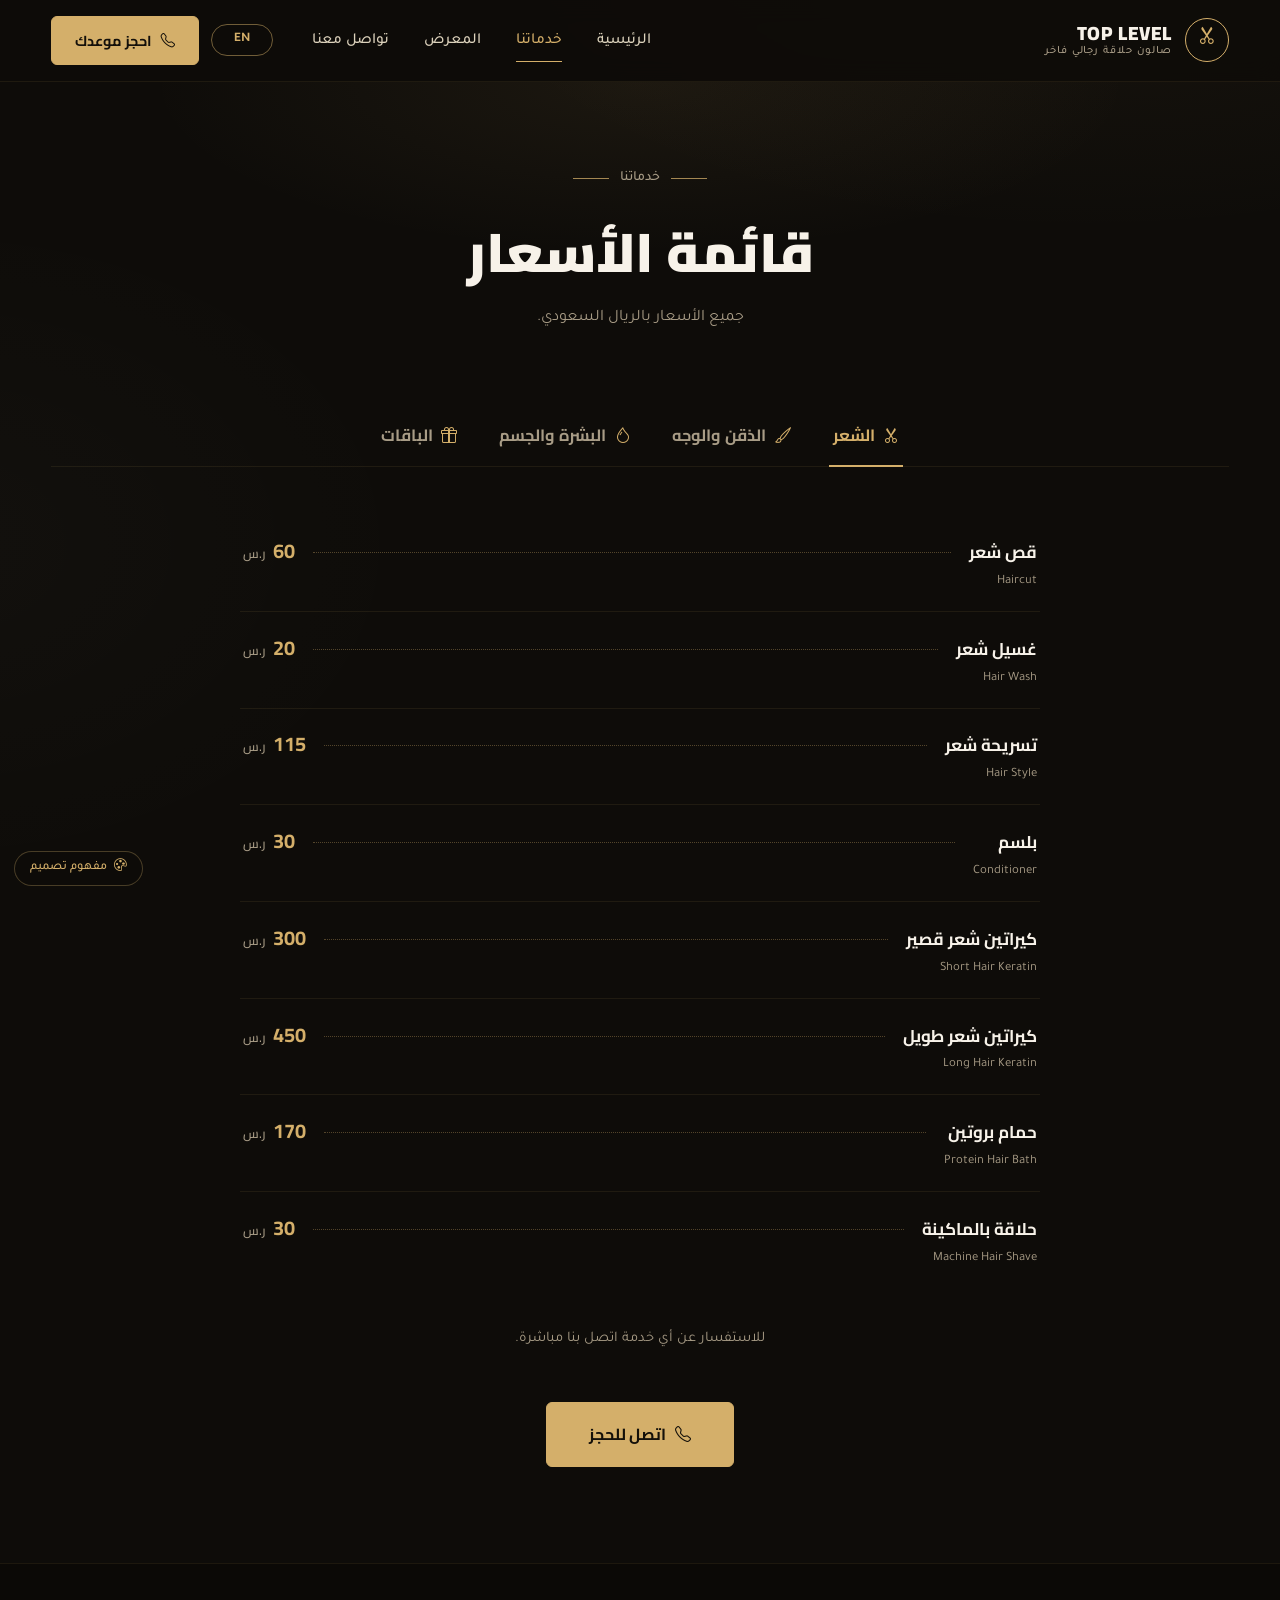
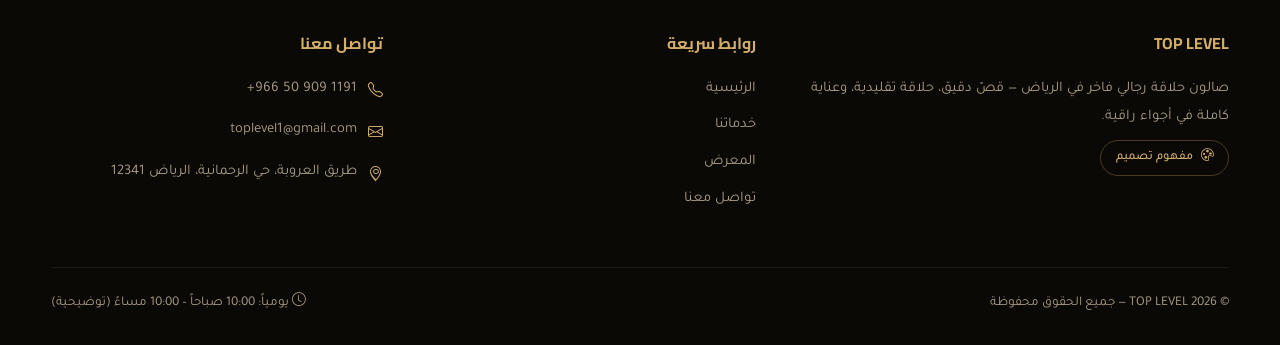
<file: services.html>
<!DOCTYPE html>
<html lang="ar" dir="rtl">
<head>
<meta charset="UTF-8">
<meta name="viewport" content="width=device-width, initial-scale=1.0">
<title>توب ليفل — صالون حلاقة رجالي فاخر | الرياض</title>
<meta name="description" content="قائمة أسعار توب ليفل — الرياض: الشعر، الذقن والوجه، البشرة والجسم، الباقات. | TOP LEVEL price list — Riyadh.">
<link rel="preconnect" href="https://fonts.googleapis.com">
<link rel="preconnect" href="https://fonts.gstatic.com" crossorigin>
<link href="https://fonts.googleapis.com/css2?family=Cairo:wght@700;800;900&family=Tajawal:wght@400;500;700&display=swap" rel="stylesheet">
<link rel="stylesheet" href="https://cdn.jsdelivr.net/npm/bootstrap-icons@1.11.3/font/bootstrap-icons.min.css">
<link rel="stylesheet" href="styles.css">
</head>
<body>

<header class="site-header">
  <div class="wrap header-in">
    <a class="brand" href="index.html">
      <span class="brand-mark"><i class="bi bi-scissors"></i></span>
      <span class="brand-name">TOP LEVEL<small data-ar="صالون حلاقة رجالي فاخر" data-en="Premium Barbershop">صالون حلاقة رجالي فاخر</small></span>
    </a>
    <nav class="main-nav" id="mainNav">
      <a href="index.html" data-ar="الرئيسية" data-en="Home">الرئيسية</a>
      <a href="services.html" class="active" data-ar="خدماتنا" data-en="Services">خدماتنا</a>
      <a href="gallery.html" data-ar="المعرض" data-en="Gallery">المعرض</a>
      <a href="contact.html" data-ar="تواصل معنا" data-en="Contact">تواصل معنا</a>
    </nav>
    <div class="header-actions">
      <button class="lang-toggle" type="button" aria-label="Switch to English">EN</button>
      <a class="btn btn-gold btn-sm header-cta" href="tel:+966509091191"><i class="bi bi-telephone"></i><span data-ar="احجز موعدك" data-en="Book now">احجز موعدك</span></a>
      <button class="hamburger" type="button" aria-label="Menu" aria-expanded="false"><i class="bi bi-list"></i></button>
    </div>
  </div>
</header>

<main>
  <div class="page-hero">
    <div class="wrap">
      <p class="kicker"><i class="bi bi-card-list"></i><span data-ar="خدماتنا" data-en="Our services">خدماتنا</span></p>
      <h1 data-ar="قائمة الأسعار" data-en="Price list">قائمة الأسعار</h1>
      <p data-ar="جميع الأسعار بالريال السعودي." data-en="All prices in Saudi Riyal.">جميع الأسعار بالريال السعودي.</p>
    </div>
  </div>

  <section style="padding-top:1rem">
    <div class="wrap">
      <div class="tabs" role="tablist">
        <button class="tab-btn active" type="button" data-tab="hair" role="tab" aria-selected="true"><i class="bi bi-scissors"></i><span data-ar="الشعر" data-en="Hair">الشعر</span></button>
        <button class="tab-btn" type="button" data-tab="beard" role="tab" aria-selected="false"><i class="bi bi-brush"></i><span data-ar="الذقن والوجه" data-en="Beard &amp; Face">الذقن والوجه</span></button>
        <button class="tab-btn" type="button" data-tab="skin" role="tab" aria-selected="false"><i class="bi bi-droplet"></i><span data-ar="البشرة والجسم" data-en="Skin &amp; Body">البشرة والجسم</span></button>
        <button class="tab-btn" type="button" data-tab="packages" role="tab" aria-selected="false"><i class="bi bi-gift"></i><span data-ar="الباقات" data-en="Packages">الباقات</span></button>
      </div>

      <!-- HAIR -->
      <div class="tab-panel active" data-panel="hair">
        <div class="price-card"><ul>
          <li class="price-row"><div class="pr-name"><strong data-ar="قص شعر" data-en="Haircut">قص شعر</strong><span class="sub" data-ar="Haircut" data-en="قص شعر">Haircut</span></div><span class="dots"></span><span class="pr-price">60 <span class="cur" data-ar="ر.س" data-en="SAR">ر.س</span></span></li>
          <li class="price-row"><div class="pr-name"><strong data-ar="غسيل شعر" data-en="Hair Wash">غسيل شعر</strong><span class="sub" data-ar="Hair Wash" data-en="غسيل شعر">Hair Wash</span></div><span class="dots"></span><span class="pr-price">20 <span class="cur" data-ar="ر.س" data-en="SAR">ر.س</span></span></li>
          <li class="price-row"><div class="pr-name"><strong data-ar="تسريحة شعر" data-en="Hair Style">تسريحة شعر</strong><span class="sub" data-ar="Hair Style" data-en="تسريحة شعر">Hair Style</span></div><span class="dots"></span><span class="pr-price">115 <span class="cur" data-ar="ر.س" data-en="SAR">ر.س</span></span></li>
          <li class="price-row"><div class="pr-name"><strong data-ar="بلسم" data-en="Conditioner">بلسم</strong><span class="sub" data-ar="Conditioner" data-en="بلسم">Conditioner</span></div><span class="dots"></span><span class="pr-price">30 <span class="cur" data-ar="ر.س" data-en="SAR">ر.س</span></span></li>
          <li class="price-row"><div class="pr-name"><strong data-ar="كيراتين شعر قصير" data-en="Short Hair Keratin">كيراتين شعر قصير</strong><span class="sub" data-ar="Short Hair Keratin" data-en="كيراتين شعر قصير">Short Hair Keratin</span></div><span class="dots"></span><span class="pr-price">300 <span class="cur" data-ar="ر.س" data-en="SAR">ر.س</span></span></li>
          <li class="price-row"><div class="pr-name"><strong data-ar="كيراتين شعر طويل" data-en="Long Hair Keratin">كيراتين شعر طويل</strong><span class="sub" data-ar="Long Hair Keratin" data-en="كيراتين شعر طويل">Long Hair Keratin</span></div><span class="dots"></span><span class="pr-price">450 <span class="cur" data-ar="ر.س" data-en="SAR">ر.س</span></span></li>
          <li class="price-row"><div class="pr-name"><strong data-ar="حمام بروتين" data-en="Protein Hair Bath">حمام بروتين</strong><span class="sub" data-ar="Protein Hair Bath" data-en="حمام بروتين">Protein Hair Bath</span></div><span class="dots"></span><span class="pr-price">170 <span class="cur" data-ar="ر.س" data-en="SAR">ر.س</span></span></li>
          <li class="price-row"><div class="pr-name"><strong data-ar="حلاقة بالماكينة" data-en="Machine Hair Shave">حلاقة بالماكينة</strong><span class="sub" data-ar="Machine Hair Shave" data-en="حلاقة بالماكينة">Machine Hair Shave</span></div><span class="dots"></span><span class="pr-price">30 <span class="cur" data-ar="ر.س" data-en="SAR">ر.س</span></span></li>
        </ul></div>
      </div>

      <!-- BEARD & FACE -->
      <div class="tab-panel" data-panel="beard">
        <div class="price-card"><ul>
          <li class="price-row"><div class="pr-name"><strong data-ar="تهذيب الذقن" data-en="Beard Trim">تهذيب الذقن</strong><span class="sub" data-ar="Beard Trim" data-en="تهذيب الذقن">Beard Trim</span></div><span class="dots"></span><span class="pr-price">40 <span class="cur" data-ar="ر.س" data-en="SAR">ر.س</span></span></li>
          <li class="price-row"><div class="pr-name"><strong data-ar="تسريحة الذقن" data-en="Beard Style">تسريحة الذقن</strong><span class="sub" data-ar="Beard Style" data-en="تسريحة الذقن">Beard Style</span></div><span class="dots"></span><span class="pr-price">57.5 <span class="cur" data-ar="ر.س" data-en="SAR">ر.س</span></span></li>
          <li class="price-row"><div class="pr-name"><strong data-ar="تنسيق الوجه" data-en="Face Style">تنسيق الوجه</strong><span class="sub" data-ar="Face Style" data-en="تنسيق الوجه">Face Style</span></div><span class="dots"></span><span class="pr-price">20 <span class="cur" data-ar="ر.س" data-en="SAR">ر.س</span></span></li>
          <li class="price-row"><div class="pr-name"><strong data-ar="تسوية السوالف" data-en="Sideburns Style">تسوية السوالف</strong><span class="sub" data-ar="Sideburns Style" data-en="تسوية السوالف">Sideburns Style</span></div><span class="dots"></span><span class="pr-price">40 <span class="cur" data-ar="ر.س" data-en="SAR">ر.س</span></span></li>
          <li class="price-row"><div class="pr-name"><strong data-ar="حلاقة بالبخار والموس" data-en="Steam + Razor Shave">حلاقة بالبخار والموس</strong><span class="sub" data-ar="Steam + Razor Shave" data-en="حلاقة بالبخار والموس">Steam + Razor Shave</span></div><span class="dots"></span><span class="pr-price">50 <span class="cur" data-ar="ر.س" data-en="SAR">ر.س</span></span></li>
          <li class="price-row"><div class="pr-name"><strong data-ar="حلاقة بالبخار والموس ديلوكس" data-en="Steam + Razor Shave Deluxe">حلاقة بالبخار والموس ديلوكس</strong><span class="sub" data-ar="Steam + Razor Shave Deluxe" data-en="حلاقة بالبخار والموس ديلوكس">Steam + Razor Shave Deluxe</span></div><span class="dots"></span><span class="pr-price">70 <span class="cur" data-ar="ر.س" data-en="SAR">ر.س</span></span></li>
          <li class="price-row"><div class="pr-name"><strong data-ar="شمع كامل للوجه" data-en="Full Face Wax">شمع كامل للوجه</strong><span class="sub" data-ar="Full Face Wax" data-en="شمع كامل للوجه">Full Face Wax</span></div><span class="dots"></span><span class="pr-price">57.5 <span class="cur" data-ar="ر.س" data-en="SAR">ر.س</span></span></li>
          <li class="price-row"><div class="pr-name"><strong data-ar="شمع لاصق" data-en="Wax Strip">شمع لاصق</strong><span class="sub" data-ar="Wax Strip" data-en="شمع لاصق">Wax Strip</span></div><span class="dots"></span><span class="pr-price">20 <span class="cur" data-ar="ر.س" data-en="SAR">ر.س</span></span></li>
          <li class="price-row"><div class="pr-name"><strong data-ar="شمع الأنف" data-en="Nose Wax">شمع الأنف</strong><span class="sub" data-ar="Nose Wax" data-en="شمع الأنف">Nose Wax</span></div><span class="dots"></span><span class="pr-price">20 <span class="cur" data-ar="ر.س" data-en="SAR">ر.س</span></span></li>
          <li class="price-row"><div class="pr-name"><strong data-ar="شمع الأذن" data-en="Ear Wax">شمع الأذن</strong><span class="sub" data-ar="Ear Wax" data-en="شمع الأذن">Ear Wax</span></div><span class="dots"></span><span class="pr-price">20 <span class="cur" data-ar="ر.س" data-en="SAR">ر.س</span></span></li>
          <li class="price-row"><div class="pr-name"><strong data-ar="ماسك" data-en="Mask">ماسك</strong><span class="sub" data-ar="Mask" data-en="ماسك">Mask</span></div><span class="dots"></span><span class="pr-price">30 <span class="cur" data-ar="ر.س" data-en="SAR">ر.س</span></span></li>
        </ul></div>
      </div>

      <!-- SKIN & BODY -->
      <div class="tab-panel" data-panel="skin">
        <div class="price-card"><ul>
          <li class="price-row"><div class="pr-name"><strong data-ar="تنظيف بشرة عادي" data-en="Regular Skin Cleaning">تنظيف بشرة عادي</strong><span class="sub" data-ar="Regular Skin Cleaning" data-en="تنظيف بشرة عادي">Regular Skin Cleaning</span></div><span class="dots"></span><span class="pr-price">115 <span class="cur" data-ar="ر.س" data-en="SAR">ر.س</span></span></li>
          <li class="price-row"><div class="pr-name"><strong data-ar="تنظيف كامل للجسم" data-en="Full Body Skin Cleaning">تنظيف كامل للجسم</strong><span class="sub" data-ar="Full Body Skin Cleaning" data-en="تنظيف كامل للجسم">Full Body Skin Cleaning</span></div><span class="dots"></span><span class="pr-price">185 <span class="cur" data-ar="ر.س" data-en="SAR">ر.س</span></span></li>
          <li class="price-row"><div class="pr-name"><strong data-ar="تنظيف عميق" data-en="Deep Skin Cleaning">تنظيف عميق</strong><span class="sub" data-ar="Deep Skin Cleaning" data-en="تنظيف عميق">Deep Skin Cleaning</span></div><span class="dots"></span><span class="pr-price">300 <span class="cur" data-ar="ر.س" data-en="SAR">ر.س</span></span></li>
          <li class="price-row"><div class="pr-name"><strong data-ar="حمام زيت" data-en="Oil Bath">حمام زيت</strong><span class="sub" data-ar="Oil Bath" data-en="حمام زيت">Oil Bath</span></div><span class="dots"></span><span class="pr-price">115 <span class="cur" data-ar="ر.س" data-en="SAR">ر.س</span></span></li>
          <li class="price-row"><div class="pr-name"><strong data-ar="مناكير يد" data-en="Hand Manicure">مناكير يد</strong><span class="sub" data-ar="Hand Manicure" data-en="مناكير يد">Hand Manicure</span></div><span class="dots"></span><span class="pr-price">70 <span class="cur" data-ar="ر.س" data-en="SAR">ر.س</span></span></li>
          <li class="price-row"><div class="pr-name"><strong data-ar="بدكير قدم" data-en="Foot Pedicure">بدكير قدم</strong><span class="sub" data-ar="Foot Pedicure" data-en="بدكير قدم">Foot Pedicure</span></div><span class="dots"></span><span class="pr-price">70 <span class="cur" data-ar="ر.س" data-en="SAR">ر.س</span></span></li>
          <li class="price-row"><div class="pr-name"><strong data-ar="حلاقة بالموس" data-en="Razor Shave">حلاقة بالموس</strong><span class="sub" data-ar="Razor Shave" data-en="حلاقة بالموس">Razor Shave</span></div><span class="dots"></span><span class="pr-price">20 <span class="cur" data-ar="ر.س" data-en="SAR">ر.س</span></span></li>
        </ul></div>
      </div>

      <!-- PACKAGES -->
      <div class="tab-panel" data-panel="packages">
        <div class="price-card"><ul>
          <li class="price-row"><div class="pr-name"><strong data-ar="باقة القص والذقن والغسيل" data-en="Haircut + Beard Trim + Wash">باقة القص والذقن والغسيل</strong><span class="sub" data-ar="Haircut + Beard Trim + Wash" data-en="باقة القص والذقن والغسيل">Haircut + Beard Trim + Wash</span></div><span class="dots"></span><span class="pr-price">115 <span class="cur" data-ar="ر.س" data-en="SAR">ر.س</span></span></li>
          <li class="price-row"><div class="pr-name"><strong data-ar="مناكير كامل" data-en="Full Manicure">مناكير كامل</strong><span class="sub" data-ar="Full Manicure" data-en="مناكير كامل">Full Manicure</span></div><span class="dots"></span><span class="pr-price">140 <span class="cur" data-ar="ر.س" data-en="SAR">ر.س</span></span></li>
          <li class="price-row"><div class="pr-name"><strong data-ar="باقة العريس" data-en="Groom Package">باقة العريس</strong><span class="sub" data-ar="Groom Package" data-en="باقة العريس">Groom Package</span></div><span class="dots"></span><span class="pr-price">400 <span class="cur" data-ar="ر.س" data-en="SAR">ر.س</span></span></li>
          <li class="price-row"><div class="pr-name"><strong data-ar="الغرفة الخاصة VIP" data-en="VIP Room">الغرفة الخاصة VIP</strong><span class="sub" data-ar="VIP Room — private suite" data-en="الغرفة الخاصة VIP — جناح خاص">VIP Room — private suite</span></div><span class="dots"></span><span class="pr-price">600 <span class="cur" data-ar="ر.س" data-en="SAR">ر.س</span></span></li>
        </ul></div>
      </div>

      <p class="price-note" data-ar="للاستفسار عن أي خدمة اتصل بنا مباشرة." data-en="To ask about any service, call us directly.">للاستفسار عن أي خدمة اتصل بنا مباشرة.</p>
      <div class="sec-cta">
        <a class="btn btn-gold" href="tel:+966509091191"><i class="bi bi-telephone"></i><span data-ar="اتصل للحجز" data-en="Call to book">اتصل للحجز</span></a>
      </div>
    </div>
  </section>
</main>

<footer>
  <div class="wrap">
    <div class="foot-grid">
      <div>
        <h4>TOP LEVEL</h4>
        <p data-ar="صالون حلاقة رجالي فاخر في الرياض — قصّ دقيق، حلاقة تقليدية، وعناية كاملة في أجواء راقية." data-en="A premium gentlemen's barbershop in Riyadh — precision cuts, traditional shaves, and full grooming in an upscale setting.">صالون حلاقة رجالي فاخر في الرياض — قصّ دقيق، حلاقة تقليدية، وعناية كاملة في أجواء راقية.</p>
        <p><span class="concept"><i class="bi bi-palette"></i><span data-ar="مفهوم تصميم" data-en="Design concept">مفهوم تصميم</span></span></p>
      </div>
      <div>
        <h4 data-ar="روابط سريعة" data-en="Quick links">روابط سريعة</h4>
        <ul>
          <li><a href="index.html" data-ar="الرئيسية" data-en="Home">الرئيسية</a></li>
          <li><a href="services.html" data-ar="خدماتنا" data-en="Services">خدماتنا</a></li>
          <li><a href="gallery.html" data-ar="المعرض" data-en="Gallery">المعرض</a></li>
          <li><a href="contact.html" data-ar="تواصل معنا" data-en="Contact">تواصل معنا</a></li>
        </ul>
      </div>
      <div>
        <h4 data-ar="تواصل معنا" data-en="Contact us">تواصل معنا</h4>
        <ul class="foot-contact">
          <li><i class="bi bi-telephone"></i><a href="tel:+966509091191" style="direction:ltr;unicode-bidi:embed">+966 50 909 1191</a></li>
          <li><i class="bi bi-envelope"></i><a href="mailto:toplevel1@gmail.com" style="direction:ltr;unicode-bidi:embed">toplevel1@gmail.com</a></li>
          <li><i class="bi bi-geo-alt"></i><span data-ar="طريق العروبة، حي الرحمانية، الرياض 12341" data-en="Al Uruba Road, Ar Rahmaniyah, Riyadh 12341">طريق العروبة، حي الرحمانية، الرياض 12341</span></li>
        </ul>
      </div>
    </div>
    <div class="foot-bottom">
      <span>© 2026 TOP LEVEL <span data-ar="— جميع الحقوق محفوظة" data-en="— All rights reserved">— جميع الحقوق محفوظة</span></span>
      <span><i class="bi bi-clock"></i> <span data-ar="يومياً: 10:00 صباحاً – 10:00 مساءً (توضيحية)" data-en="Open daily: 10:00 AM – 10:00 PM (illustrative)">يومياً: 10:00 صباحاً – 10:00 مساءً (توضيحية)</span></span>
    </div>
  </div>
</footer>
<span class="concept concept-fixed"><i class="bi bi-palette"></i><span data-ar="مفهوم تصميم" data-en="Design concept">مفهوم تصميم</span></span>

<script src="app.js"></script>
</body>
</html>
</file>
<file: styles.css>
/* TOP LEVEL — Premium Barbershop | bilingual AR/EN | Riyadh luxury gents lounge */
:root{
  --ink:#0E0C09;
  --ink2:#14110B;
  --card:#15120C;
  --gold:#D4AF6A;            /* champagne gold — used thinly */
  --gold-hi:#E7C886;
  --gold-deep:#8A6E3E;
  --cream:#F7F2E9;           /* warm ivory */
  --cream-dim:#DCD2BC;
  --muted:#A89C86;
  --line:rgba(212,175,106,.16);   /* hairline */
  --line-soft:rgba(212,175,106,.09);
  --font-d:'Cairo',Tahoma,sans-serif;
  --font-b:'Tajawal',Tahoma,sans-serif;
  --rad:10px;
  --shadow:0 30px 70px rgba(0,0,0,.5);
}
*{margin:0;padding:0;box-sizing:border-box}
html{scroll-behavior:smooth}
body{
  font-family:var(--font-b);
  color:var(--cream);
  line-height:1.9;
  overflow-x:hidden;
  background:
    radial-gradient(1100px 520px at 85% -4%, rgba(212,175,106,.055), transparent 60%),
    radial-gradient(900px 620px at -5% 28%, rgba(247,242,233,.018), transparent 55%),
    var(--ink);
}
img{max-width:100%;display:block;height:auto}
h1,h2,h3{font-family:var(--font-d);line-height:1.5;color:var(--cream);font-weight:800}
a{color:inherit;text-decoration:none}
ul,ol{list-style:none}
.wrap{width:min(1180px,92%);margin-inline:auto}
section{padding:6rem 0}

/* ---------- kickers & headings ---------- */
.kicker{
  display:inline-flex;align-items:center;gap:.7rem;
  color:var(--gold);font-weight:500;font-size:.88rem;
  margin-bottom:1.3rem;
}
.kicker::before{content:"";width:36px;height:1px;background:var(--gold);opacity:.75;flex:none}
.kicker i{display:none}
.sec-head{max-width:740px;margin:0 auto 3.4rem;text-align:center}
.sec-head .kicker::after{content:"";width:36px;height:1px;background:var(--gold);opacity:.75;flex:none}
.sec-head h2{font-size:clamp(1.8rem,4.2vw,2.7rem);font-weight:800;margin-bottom:.7rem}
.sec-head p{color:var(--muted);font-size:1.02rem}

/* ---------- buttons ---------- */
.btn{
  display:inline-flex;align-items:center;justify-content:center;gap:.6rem;
  font-family:var(--font-d);font-weight:700;font-size:1rem;
  padding:1rem 2.6rem;border-radius:6px;cursor:pointer;
  border:1px solid var(--gold);transition:all .3s ease;background:transparent;
}
.btn-gold{background:var(--gold);color:#14100A;border-color:var(--gold)}
.btn-gold:hover{background:var(--gold-hi);border-color:var(--gold-hi);transform:translateY(-2px);box-shadow:0 16px 38px rgba(212,175,106,.28)}
.btn-ghost{color:var(--gold);border-color:rgba(212,175,106,.45)}
.btn-ghost:hover{border-color:var(--gold);background:rgba(212,175,106,.08)}
.btn-sm{padding:.6rem 1.4rem;font-size:.9rem}
.quiet-link{
  display:inline-flex;align-items:center;gap:.5rem;
  color:var(--cream-dim);font-size:.95rem;font-weight:500;
  border-bottom:1px solid rgba(212,175,106,.35);padding-bottom:.15rem;transition:.3s;
}
.quiet-link:hover{color:var(--gold);border-color:var(--gold)}

/* ---------- header ---------- */
.site-header{
  position:sticky;top:0;z-index:60;
  background:rgba(14,12,9,.88);
  backdrop-filter:blur(12px);-webkit-backdrop-filter:blur(12px);
  border-bottom:1px solid var(--line-soft);
}
.header-in{display:flex;align-items:center;gap:1.4rem;padding:1rem 0}
.brand{display:flex;align-items:center;gap:.8rem;margin-inline-end:auto}
.brand-mark{
  width:44px;height:44px;border-radius:50%;flex:none;
  display:grid;place-items:center;
  border:1px solid var(--gold);color:var(--gold);font-size:1.15rem;
}
.brand-name{font-family:var(--font-d);font-weight:900;font-size:1.2rem;letter-spacing:.03em;line-height:1.25}
.brand-name small{display:block;font-family:var(--font-b);font-weight:500;font-size:.7rem;color:var(--muted);letter-spacing:.08em}
.main-nav{display:flex;gap:.2rem}
.main-nav a{
  font-weight:500;font-size:.96rem;color:var(--cream-dim);
  padding:.55rem 1rem;transition:.25s;position:relative;
}
.main-nav a:hover{color:var(--gold-hi)}
.main-nav a.active{color:var(--gold)}
.main-nav a.active::after{content:"";position:absolute;bottom:2px;inset-inline:1rem;height:1px;background:var(--gold)}
.header-actions{display:flex;align-items:center;gap:.8rem}
.lang-toggle{
  font-family:var(--font-b);font-weight:700;font-size:.82rem;
  background:transparent;color:var(--gold);
  border:1px solid rgba(212,175,106,.5);border-radius:999px;
  padding:.45rem 1.05rem;cursor:pointer;transition:.25s;min-width:62px;letter-spacing:.06em;
}
.lang-toggle:hover{background:var(--gold);color:#14100A;border-color:var(--gold)}
.hamburger{
  display:none;background:transparent;border:1px solid var(--line);
  color:var(--cream);border-radius:8px;width:44px;height:44px;
  font-size:1.35rem;cursor:pointer;
}

/* ---------- hero ---------- */
.hero{position:relative;min-height:min(96vh,840px);display:flex;align-items:center;padding:6rem 0;overflow:hidden}
.hero-media{position:absolute;inset:0}
.hero-media img{width:100%;height:100%;object-fit:cover}
.hero-media::after{
  content:"";position:absolute;inset:0;
  background:
    linear-gradient(to top, var(--ink) 3%, rgba(14,12,9,.78) 42%, rgba(14,12,9,.30) 75%, rgba(14,12,9,.45)),
    linear-gradient(to left, rgba(14,12,9,.55), transparent 55%);
}
.hero-in{position:relative;z-index:2;max-width:780px}
.hero h1{font-size:clamp(3rem,8vw,5.4rem);font-weight:900;line-height:1.35;margin-bottom:1.2rem}
.hero h1 .gold{color:var(--gold)}
.hero p.lead{font-size:clamp(1.02rem,2vw,1.22rem);color:var(--cream-dim);max-width:56ch;margin-bottom:2.6rem;font-weight:400}
.hero-cta{display:flex;align-items:center;gap:1.8rem;flex-wrap:wrap}

/* ---------- trust band (replaces stats) ---------- */
.stats{border-block:1px solid var(--line-soft);background:rgba(212,175,106,.028);padding:0}
.stats-grid{display:grid;grid-template-columns:repeat(4,1fr)}
.stat{
  display:flex;align-items:center;justify-content:center;gap:.85rem;
  padding:1.7rem 1rem;text-align:center;
}
.stat + .stat{border-inline-start:1px solid var(--line-soft)}
.stat i{color:var(--gold);font-size:1.2rem;flex:none}
.stat span{color:var(--cream-dim);font-size:.96rem;font-weight:500}

/* ---------- why-us cards ---------- */
.cards{display:grid;grid-template-columns:repeat(4,1fr);gap:1.4rem}
.card{
  background:var(--card);border:1px solid var(--line-soft);border-radius:var(--rad);
  padding:2.4rem 1.8rem;transition:all .35s ease;
}
.card:hover{transform:translateY(-5px);border-color:rgba(212,175,106,.45);box-shadow:var(--shadow)}
.card .ic{
  width:48px;height:48px;border-radius:50%;display:grid;place-items:center;
  border:1px solid rgba(212,175,106,.4);color:var(--gold);
  font-size:1.25rem;margin-bottom:1.3rem;
}
.card h3{font-size:1.1rem;margin-bottom:.55rem}
.card p{font-size:.92rem;color:var(--muted);line-height:1.8}

/* ---------- price teaser ---------- */
.teaser-grid{display:grid;grid-template-columns:repeat(4,1fr);gap:1.4rem}
.teaser{
  border-radius:var(--rad);padding:2.4rem 1.6rem;text-align:center;
  background:transparent;border:1px solid var(--line-soft);transition:all .35s ease;
}
.teaser:hover{transform:translateY(-5px);border-color:rgba(212,175,106,.45);background:rgba(212,175,106,.03)}
.teaser > i{font-size:1.7rem;color:var(--gold)}
.teaser h3{font-size:1.18rem;margin:1rem 0 .6rem}
.teaser .t-rule{width:34px;height:1px;background:var(--gold);opacity:.6;margin:0 auto .8rem}
.teaser .t-desc{color:var(--muted);font-size:.9rem;line-height:1.8}
.sec-cta{text-align:center;margin-top:3rem}

/* ---------- vip band ---------- */
.vip{border-block:1px solid var(--line-soft);background:rgba(212,175,106,.022);overflow:hidden}
.vip-grid{display:grid;grid-template-columns:1fr 1fr;gap:4rem;align-items:center}
.vip-img{position:relative}
.vip-img img{
  border-radius:8px;width:100%;aspect-ratio:4/3;object-fit:cover;
  border:1px solid rgba(212,175,106,.4);box-shadow:var(--shadow);
}
.vip-img::after{
  content:"";position:absolute;inset:-16px;
  border:1px solid rgba(212,175,106,.28);border-radius:12px;pointer-events:none;
}
.vip-copy h2{font-size:clamp(1.8rem,4vw,2.6rem);margin-bottom:1rem}
.vip-copy > p{color:var(--cream-dim);margin-bottom:2rem;max-width:46ch}
.vip-price{
  display:block;margin-bottom:2.2rem;
  font-family:var(--font-d);font-weight:800;font-size:2.1rem;color:var(--gold);
}
.vip-price small{font-family:var(--font-b);font-weight:400;font-size:.95rem;color:var(--muted);margin-inline-start:.4rem}

/* ---------- cta band ---------- */
.cta-band{border-block:1px solid var(--line-soft);text-align:center;background:rgba(212,175,106,.018)}
.cta-band h2{font-size:clamp(1.9rem,4.5vw,2.9rem);margin-bottom:.7rem}
.cta-band > .wrap > p{color:var(--muted);margin-bottom:2rem}
.cta-phone{
  font-family:var(--font-d);font-weight:800;letter-spacing:.04em;
  font-size:clamp(1.5rem,4vw,2.1rem);color:var(--gold);
  direction:ltr;display:inline-block;margin-bottom:2.2rem;transition:.3s;
}
.cta-phone:hover{color:var(--gold-hi)}

/* ---------- footer ---------- */
footer{background:#0B0906;border-top:1px solid var(--line-soft);padding:4rem 0 1.8rem}
.foot-grid{display:grid;grid-template-columns:1.3fr 1fr 1fr;gap:2.6rem;margin-bottom:2.8rem}
.foot-grid h4{font-family:var(--font-d);color:var(--gold);margin-bottom:1.1rem;font-size:1rem;font-weight:700}
.foot-grid p,.foot-grid li{color:var(--muted);font-size:.92rem;margin-bottom:.55rem}
.foot-grid ul a{transition:.25s}
.foot-grid ul a:hover{color:var(--gold-hi)}
.foot-contact li{display:flex;gap:.65rem;align-items:flex-start}
.foot-contact i{color:var(--gold);font-size:.95rem;margin-top:.25rem}
.foot-bottom{
  border-top:1px solid var(--line-soft);padding-top:1.4rem;
  display:flex;justify-content:space-between;gap:1rem;flex-wrap:wrap;
  color:var(--muted);font-size:.84rem;
}
.concept{
  display:inline-flex;align-items:center;gap:.45rem;
  border:1px solid rgba(212,175,106,.3);border-radius:999px;
  padding:.3rem .95rem;color:var(--gold);font-size:.78rem;font-weight:500;
}
.concept-fixed{
  position:fixed;bottom:14px;inset-inline-end:14px;z-index:70;
  background:rgba(14,12,9,.92);backdrop-filter:blur(6px);-webkit-backdrop-filter:blur(6px);
}

/* ---------- services page ---------- */
.page-hero{
  padding:5rem 0 3.4rem;text-align:center;
  background:radial-gradient(55% 80% at 50% 0%, rgba(212,175,106,.07), transparent 70%);
}
.page-hero .kicker::after{content:"";width:36px;height:1px;background:var(--gold);opacity:.75;flex:none}
.page-hero h1{font-size:clamp(2.2rem,5.5vw,3.4rem);font-weight:900;margin-bottom:.6rem}
.page-hero p{color:var(--muted)}
.tabs{
  display:flex;gap:2.2rem;justify-content:center;flex-wrap:wrap;
  margin:0 0 3rem;border-bottom:1px solid var(--line-soft);padding-bottom:0;
}
.tab-btn{
  font-family:var(--font-d);font-weight:700;font-size:1.02rem;cursor:pointer;
  background:none;border:none;color:var(--muted);
  padding:1rem .2rem;transition:.25s;position:relative;
  display:inline-flex;align-items:center;gap:.55rem;
}
.tab-btn i{color:var(--gold);font-size:1rem}
.tab-btn:hover{color:var(--cream)}
.tab-btn.active{color:var(--gold)}
.tab-btn.active::after{content:"";position:absolute;bottom:-1px;inset-inline:0;height:2px;background:var(--gold)}
.tab-panel{display:none}
.tab-panel.active{display:block;animation:fadeUp .45s ease}
@keyframes fadeUp{from{opacity:0;transform:translateY(14px)}to{opacity:1;transform:none}}
.price-card{max-width:800px;margin-inline:auto}
.price-row{
  display:flex;align-items:baseline;gap:1.1rem;
  padding:1.05rem .2rem;border-bottom:1px solid var(--line-soft);
}
.price-row:last-child{border-bottom:0}
.pr-name strong{display:block;font-family:var(--font-d);font-weight:700;font-size:1.06rem;color:var(--cream)}
.pr-name .sub{display:block;font-size:.8rem;color:var(--muted);margin-top:.1rem}
.dots{flex:1;border-bottom:1px dotted rgba(212,175,106,.35);transform:translateY(-5px);min-width:26px}
.pr-price{
  font-family:var(--font-d);font-weight:700;font-size:1.25rem;color:var(--gold);
  white-space:nowrap;font-variant-numeric:tabular-nums;
}
.pr-price .cur{font-size:.8rem;font-weight:500;color:var(--muted);margin-inline-start:.25rem}
.price-note{text-align:center;color:var(--muted);font-size:.92rem;margin-top:2.4rem}

/* ---------- gallery ---------- */
.gal-grid{display:grid;grid-template-columns:repeat(3,1fr);gap:1.4rem}
.gal-item{
  position:relative;border-radius:8px;overflow:hidden;
  border:1px solid var(--line-soft);aspect-ratio:4/3;background:var(--ink2);
}
.gal-item img{width:100%;height:100%;object-fit:cover;transition:transform .7s ease}
.gal-item:hover img{transform:scale(1.06)}
.gal-item figcaption{
  position:absolute;inset-inline:0;bottom:0;padding:2.4rem 1.3rem 1rem;
  background:linear-gradient(to top,rgba(8,6,4,.94),transparent);
  font-family:var(--font-d);font-weight:700;font-size:.98rem;color:var(--cream);
}

/* ---------- contact ---------- */
.contact-grid{display:grid;grid-template-columns:repeat(2,1fr);gap:1.4rem;margin-bottom:3.4rem}
.c-card{
  background:var(--card);border:1px solid var(--line-soft);border-radius:var(--rad);
  padding:1.9rem;display:flex;gap:1.2rem;align-items:flex-start;transition:.3s;
}
.c-card:hover{border-color:rgba(212,175,106,.45)}
.c-card .ic{
  width:46px;height:46px;flex:none;border-radius:50%;display:grid;place-items:center;
  border:1px solid rgba(212,175,106,.4);color:var(--gold);font-size:1.2rem;
}
.c-card h3{font-size:1.02rem;margin-bottom:.3rem}
.c-card p,.c-card a.val{color:var(--muted);font-size:.94rem}
.c-card a.val:hover{color:var(--gold-hi)}
.c-card a.val.ltr{direction:ltr;unicode-bidi:embed}
.form-map{display:grid;grid-template-columns:1fr 1fr;gap:1.6rem;align-items:start}
.book-form{background:var(--card);border:1px solid var(--line-soft);border-radius:14px;padding:2.4rem}
.book-form h3{margin-bottom:1.5rem;font-size:1.35rem}
.field{margin-bottom:1.2rem}
.field label{display:block;font-weight:500;font-size:.9rem;margin-bottom:.45rem;color:var(--cream-dim)}
.field input,.field select,.field textarea{
  width:100%;background:var(--ink);border:1px solid var(--line);border-radius:8px;
  color:var(--cream);font-family:var(--font-b);font-size:1rem;padding:.85rem 1.05rem;transition:.25s;
}
.field input:focus,.field select:focus,.field textarea:focus{outline:none;border-color:var(--gold)}
.field textarea{min-height:110px;resize:vertical}
.form-ok{
  display:none;background:rgba(212,175,106,.07);border:1px solid rgba(212,175,106,.4);
  border-radius:8px;padding:1rem 1.2rem;margin-top:1.1rem;color:var(--gold);font-weight:500;
}
.form-ok.show{display:block}
.map-ph{
  border-radius:14px;border:1px solid var(--line-soft);overflow:hidden;
  background:
    radial-gradient(circle at 30% 22%,rgba(212,175,106,.10),transparent 55%),
    repeating-linear-gradient(0deg,#100d08 0 46px,#0d0a07 46px 92px),
    repeating-linear-gradient(90deg,transparent 0 118px,rgba(212,175,106,.05) 118px 120px),
    #0d0a07;
  min-height:430px;display:flex;flex-direction:column;align-items:center;justify-content:center;
  text-align:center;padding:2rem;gap:.9rem;
}
.map-ph .pin{
  width:60px;height:60px;border-radius:50%;display:grid;place-items:center;
  border:1px solid var(--gold);color:var(--gold);font-size:1.6rem;background:rgba(14,12,9,.6);
}
.map-ph h3{font-size:1.2rem;letter-spacing:.04em}
.map-ph p{color:var(--muted);font-size:.93rem;max-width:34ch}

/* ---------- english-mode refinements ---------- */
html[lang="en"] .kicker{letter-spacing:.24em;text-transform:uppercase;font-size:.76rem;font-weight:700}
html[lang="en"] .btn{letter-spacing:.14em;text-transform:uppercase;font-size:.88rem}
html[lang="en"] .tab-btn{letter-spacing:.1em;text-transform:uppercase;font-size:.88rem}
html[lang="en"] .stat span{letter-spacing:.08em}
html[lang="en"] .brand-name{letter-spacing:.06em}
html[lang="en"] body{letter-spacing:.01em}

/* ---------- responsive ---------- */
@media(max-width:1024px){
  .cards{grid-template-columns:repeat(2,1fr)}
  .teaser-grid{grid-template-columns:repeat(2,1fr)}
  .gal-grid{grid-template-columns:repeat(2,1fr)}
}
@media(max-width:860px){
  .vip-grid{grid-template-columns:1fr;gap:2.6rem}
  .contact-grid{grid-template-columns:1fr}
  .form-map{grid-template-columns:1fr}
  .foot-grid{grid-template-columns:1fr 1fr}
  section{padding:4.5rem 0}
}
@media(max-width:768px){
  .hamburger{display:grid;place-items:center}
  .main-nav{
    display:none;position:absolute;top:100%;inset-inline:0;
    background:#0E0C09;border-bottom:1px solid var(--line);
    flex-direction:column;padding:.8rem 4%;gap:.15rem;
    box-shadow:0 24px 44px rgba(0,0,0,.55);z-index:59;
  }
  .main-nav.open{display:flex}
  .main-nav a{padding:.8rem 1rem}
  .main-nav a.active::after{display:none}
  .header-cta{display:none}
  .hero{min-height:82svh}
  .hero-media img{max-height:600px}
  .stats-grid{grid-template-columns:1fr}
  .stat{padding:1.15rem 1rem}
  .stat + .stat{border-inline-start:0;border-top:1px solid var(--line-soft)}
  .hero-cta{gap:1.2rem}
}
@media(max-width:560px){
  .cards,.teaser-grid,.gal-grid{grid-template-columns:1fr}
  .foot-grid{grid-template-columns:1fr}
  .price-row{gap:.75rem;padding:.95rem .1rem}
  .pr-name strong{font-size:1rem}
  .tabs{gap:1.4rem}
  .book-form{padding:1.7rem}
}

/* ---------- homepage enrichment (about / faq) ---------- */
.about-grid{display:grid;grid-template-columns:1fr 1fr;gap:4rem;align-items:center}
.about-img img{border-radius:8px;width:100%;height:auto;aspect-ratio:4/3;object-fit:cover;border:1px solid rgba(212,175,106,.4);box-shadow:var(--shadow)}
.about-copy h2{font-size:clamp(1.8rem,4vw,2.6rem);margin-bottom:1rem}
.about-copy > p{color:var(--cream-dim);margin-bottom:1.4rem;max-width:52ch}
.faq-list{max-width:800px;margin-inline:auto;display:grid;gap:1rem}
.faq-item{background:var(--card);border:1px solid var(--line-soft);border-radius:var(--rad);padding:1.35rem 1.8rem}
.faq-item summary{font-family:var(--font-d);font-weight:700;font-size:1.02rem;color:var(--cream);cursor:pointer}
.faq-item p{color:var(--muted);font-size:.94rem;margin-top:.7rem;line-height:1.85}
@media(max-width:1024px){.stats-grid{grid-template-columns:repeat(2,1fr)}.stat + .stat{border-inline-start:0}}
@media(max-width:860px){.about-grid{grid-template-columns:1fr;gap:2.6rem}}
@media(max-width:768px){.stats-grid{grid-template-columns:1fr}}

/* ---------- diversification: booking flow (3 cards) ---------- */
.steps3{display:grid;grid-template-columns:repeat(3,1fr);gap:1.4rem}
@media(max-width:1024px){.steps3{grid-template-columns:repeat(2,1fr)}}
@media(max-width:560px){.steps3{grid-template-columns:1fr}}
</file>
